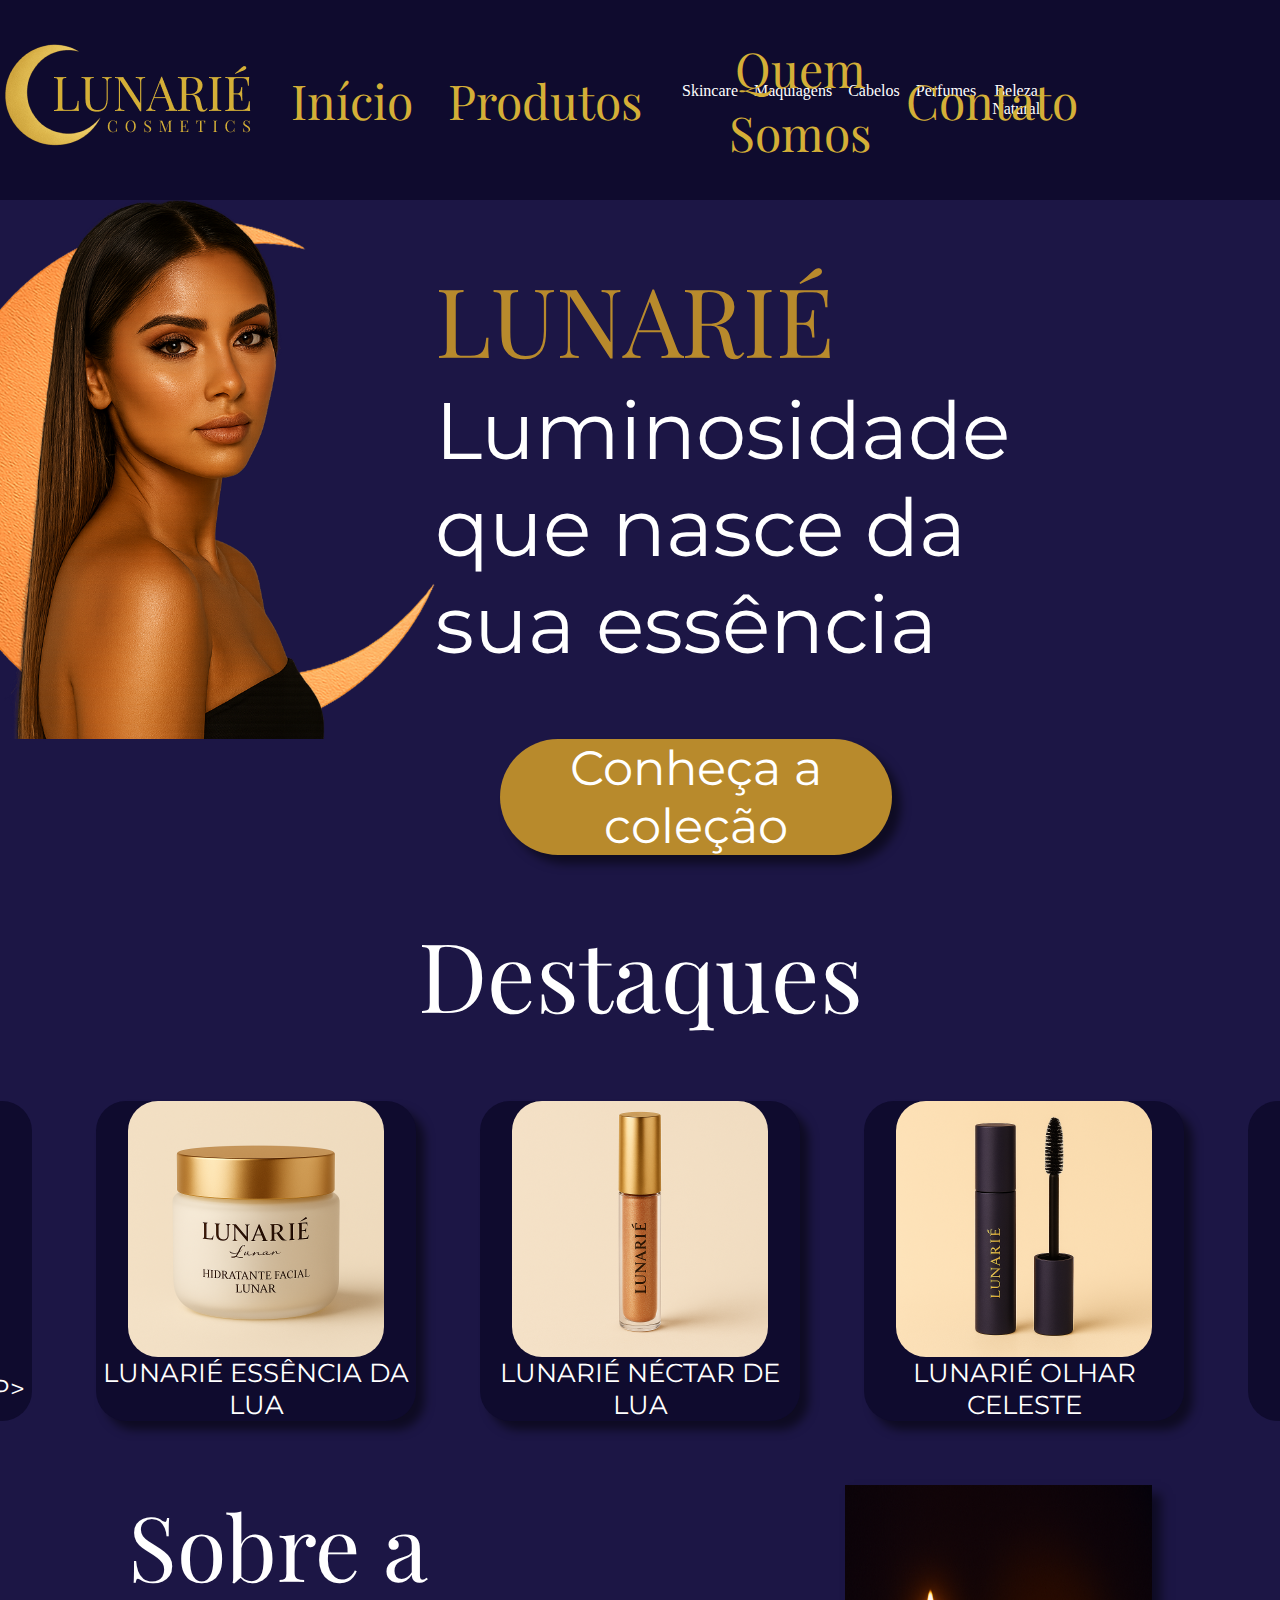
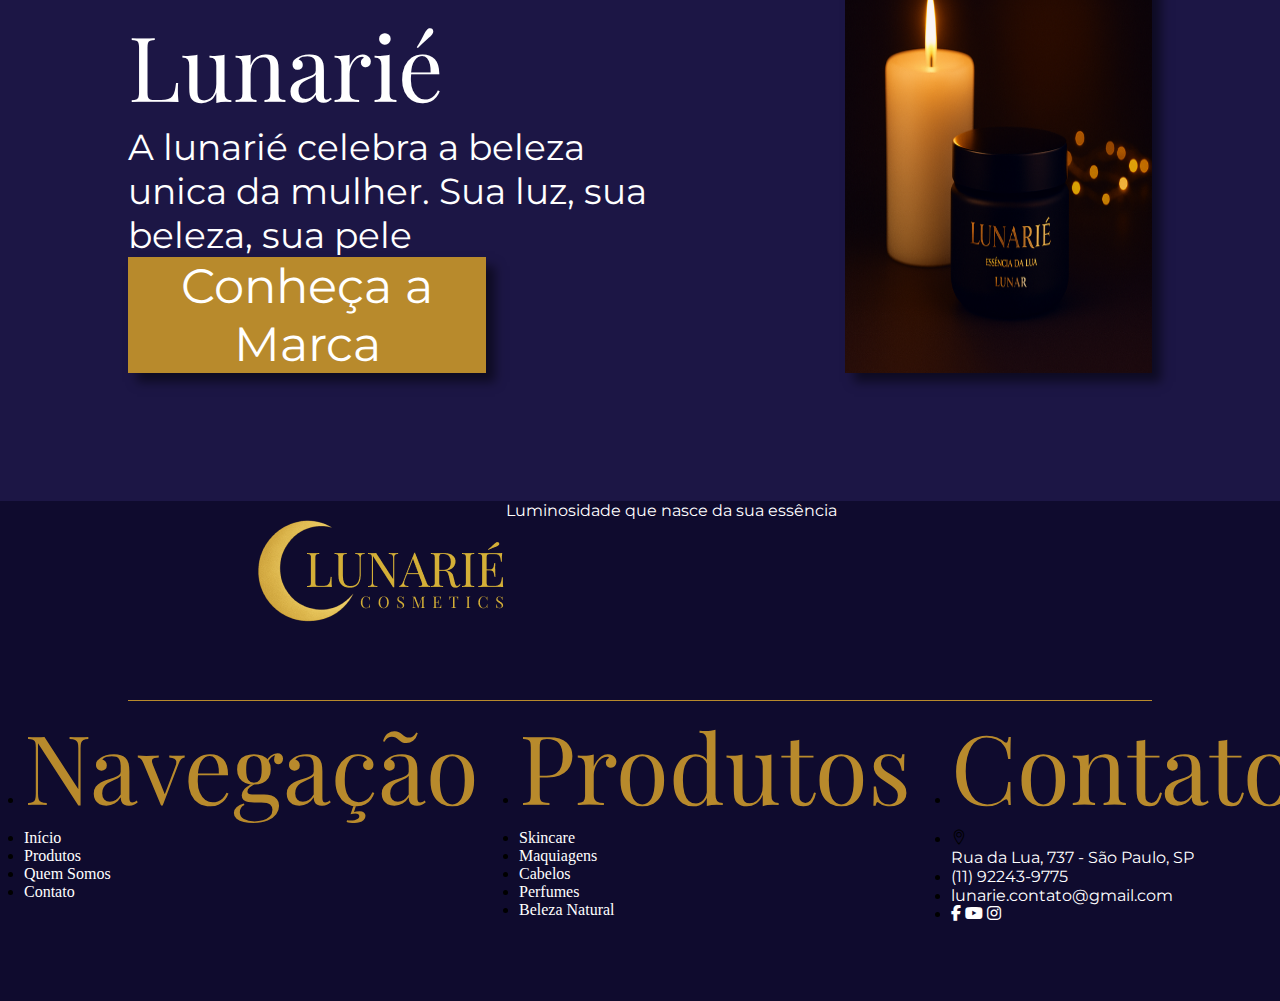
<file: index.html>
<!DOCTYPE html>
<html lang="en">

<head>
    <meta charset="UTF-8">
    <meta name="viewport" content="width=device-width, initial-scale=1.0">
    <title>Lunarie | Home</title>
    <link rel="stylesheet" href="style.css">
    <link rel="preconnect" href="https://fonts.googleapis.com">
    <link rel="preconnect" href="https://fonts.gstatic.com" crossorigin>
    <link
        href="https://fonts.googleapis.com/css2?family=Montserrat:ital,wght@0,100..900;1,100..900&family=Playfair+Display:ital,wght@0,400..900;1,400..900&display=swap"
        rel="stylesheet">
    <link rel="stylesheet" href="Themify/themify-icons.css">
    <link rel="stylesheet" href="https://cdn.linearicons.com/free/1.0.0/icon-font.min.css">
    <link rel="stylesheet" href="https://cdnjs.cloudflare.com/ajax/libs/font-awesome/6.5.0/css/all.min.css">
</head>

<body>
    <section class="BodyHome">
        <section class="Home">
            <section class="hero">
                <header>
                    <div class="logo"><img src="Imagens/Icones/Logo2 (1) 1.png" alt=""></div>
                    <div class="categorias">
                        <div class="categoria"><a href="index.html">
                                <p>Início</p>
                            </a></div>
                        <div class="categoria Dropdown">
                            <a href="produtos.html">
                                <p>Produtos</p>
                            </a>
                            <aside>
                                <ul>
                                    <li><a href="produtos.html">Skincare</a></li>
                                    <li><a href="produtos.html">Maquiagens</a></li>
                                    <li><a href="produtos.html">Cabelos</a></li>
                                    <li><a href="produtos.html">Perfumes</a></li>
                                    <li><a href="produtos.html">Beleza Natural</a></li>
                                </ul>
                            </aside>
                        </div>
                        <div class="categoria"><a href="about.html">
                                <p>Quem Somos</p>
                            </a></div>
                        <div class="categoria"><a href="contact.html">
                                <p>Contato</p>
                            </a></div>
                        <div class="categoria">
                            <ul class="Simbolos">
                                <li><a href="produtos.html"><i class="lnr lnr-magnifier"></i></a></li>
                                <li><a href="carrinho.html"><i class="lnr lnr-cart"></i></a></li>
                                <li><a href="cadastro.html"><i class="lnr lnr-user"></i></a></li>
                            </ul>
                        </div>
                    </div>
                </header>
                <main>
                    <img src="Imagens/Mulheres/Group_1_cropped 1.png" alt="">
                    <div>
                        <h1>LUNARIÉ</h1>
                        <p>Luminosidade que nasce da sua essência</p>
                        <div class="botao boxShadow">
                            <a href="produtos.html">
                                <p>Conheça a coleção</p>
                            </a>
                        </div>
                    </div>
                </main>
            </section>
            <section class="destaques"></section>
            <section class="sobre"></section>
            <section class="footer"></section>
        </section>
        <section class="Destaques">
            <h1 class="branco Topico">Destaques</h1>
            <div class="Produtos">
                <div class="Produto"><img src="Imagens/Produtos/Produto0.png" alt="">
                    <p class="Desc">
                        <<<<<<<<<<<<<<<<< /p>
                </div>
                <a href="produto.html" class="Produto boxShadow">
                    <img src="Imagens/Produtos/Produto1.png" alt="">
                    <p class="Desc">Lunarié Essência da Lua</p>
                </a>
                <a href="produto.html" class="Produto boxShadow">
                    <img src="Imagens/Produtos/Produto2.png" alt="">
                    <p class="Desc">Lunarié Néctar de Lua</p>
                </a>
                <a href="produto.html" class="Produto boxShadow">
                    <img src="Imagens/Produtos/Produto3.png" alt="">
                    <p class="Desc">Lunarié Olhar Celeste</p>
                </a>
                <div class="Produto"><img src="Imagens/Produtos/Produto0.png" alt="">
                    <p class="Desc">>>>>>>>>>>>>>>>>></p>
                </div>
            </div>
        </section>
        <section class="Sobre">
            <div class="txt">
                <h1 class="branco Topico">Sobre a Lunarié</h1>
                <p>A lunarié celebra a beleza unica da mulher. Sua luz, sua beleza, sua pele</p>
                <div class="botaoQ boxShadow">
                    <a href="about.html">
                        <p>Conheça a Marca</p>
                    </a>
                </div>
            </div>
            <div class="img"><img class="boxShadow" src="Principal/Sobre.png" alt=""></div>
        </section>
        <section class="Footer">
            <header>
                <div class="logo"><img src="Imagens/Icones/Logo2 (1) 1.png" alt=""></div>
                <div>
                    <p>Luminosidade que nasce da sua essência</p>
                </div>
            </header>
            <footer>
                <div class="lista">
                    <ul>
                        <li>
                            <h1>Navegação</h1>
                        </li>
                        <li class="Branco"><a href="index.html">Início</a></li>
                        <li class="Branco Dropdown"><a href="produtos.html">Produtos</a></li>
                        <li class="Branco"><a href="about.html">Quem Somos</a></li>
                        <li class="Branco"><a href="contact.html">Contato</a></li>
                    </ul>
                </div>
                <div class="lista">
                    <ul>
                        <li>
                            <h1>Produtos</h1>
                        </li>
                        <li class="Branco"><a href="produtos.html">Skincare</a></li>
                        <li class="Branco"><a href="produtos.html">Maquiagens</a></li>
                        <li class="Branco"><a href="produtos.html">Cabelos</a></li>
                        <li class="Branco"><a href="produtos.html">Perfumes</a></li>
                        <li class="Branco"><a href="produtos.html">Beleza Natural</a></li>
                    </ul>
                </div>
                <div class="lista">
                    <ul>
                        <li>
                            <h1>Contato</h1>
                        </li>
                        <li class="Branco"><i class="ti-location-pin"></i>
                            <p>Rua da Lua, 737 - São Paulo, SP</p>
                        </li>
                        <li class="Branco"><i class="lnr lnr-phone-handset"></i>
                            <p>(11) 92243-9775</p>
                        </li>
                        <li class="Branco"><i class="lnr lnr-envelope"></i>
                            <p>lunarie.contato@gmail.com</p>
                        </li>
                        <li>
                            <div class="simbolos">
                                <a href="#"><i class="fa-brands fa-facebook-f"></i></a>
                                <a href="#"><i class="fa-brands fa-youtube"></i></a>
                                <a href="#"><i class="fa-brands fa-instagram"></i></a>
                            </div>
                        </li>
                    </ul>
                </div>
            </footer>
        </section>
    </section>
</body>

</html>
</file>
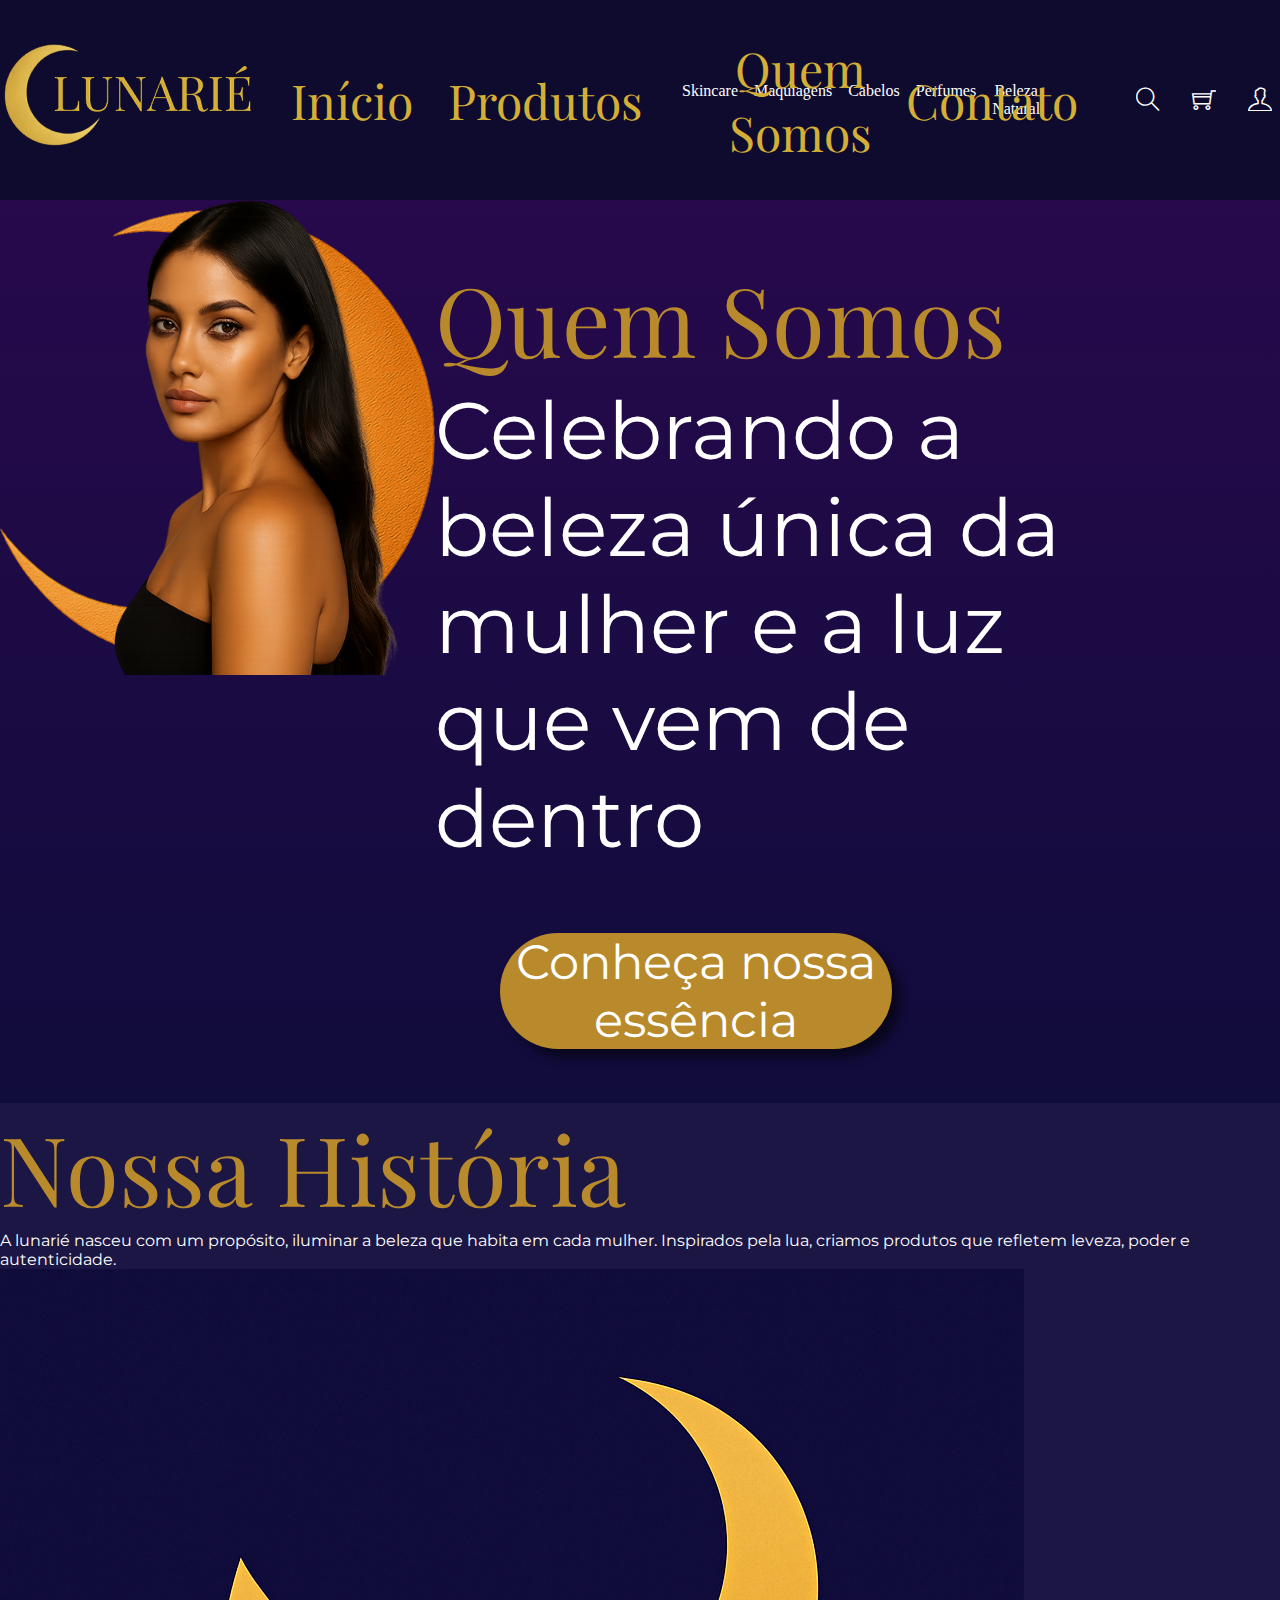
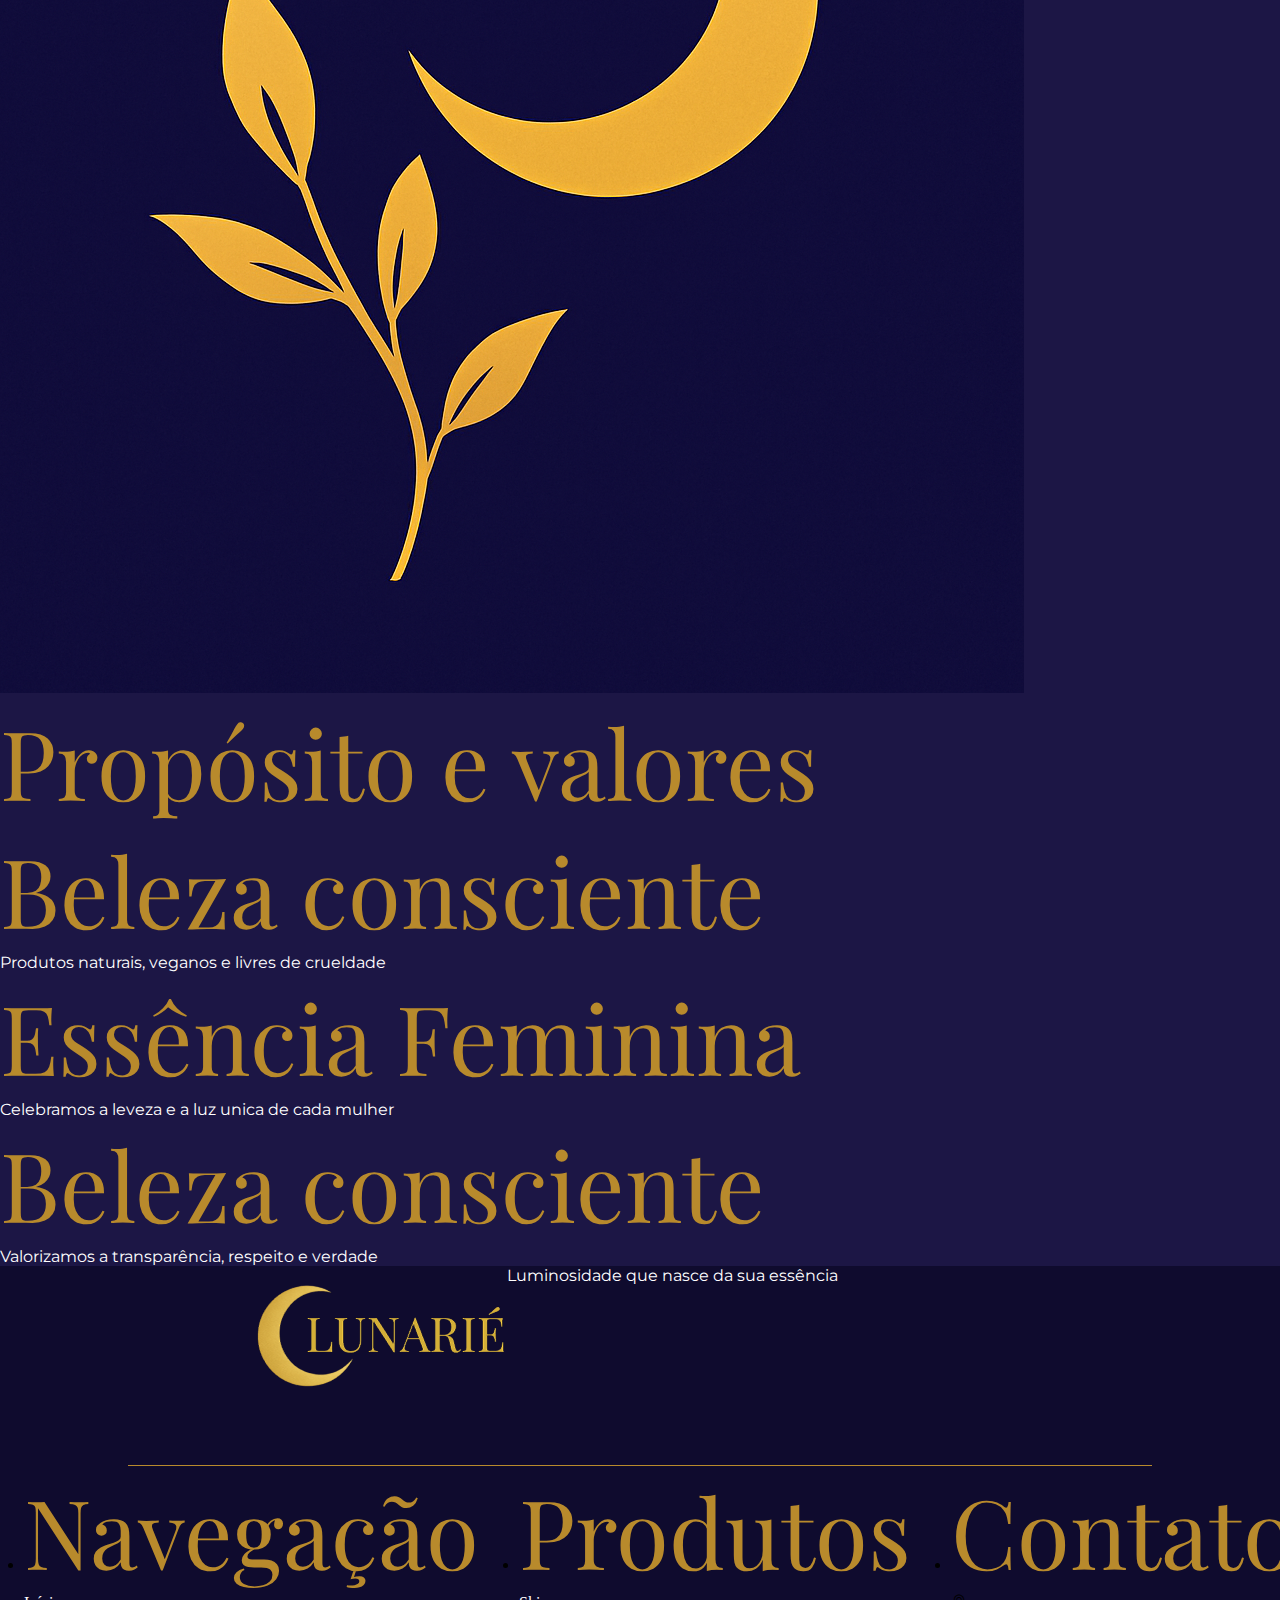
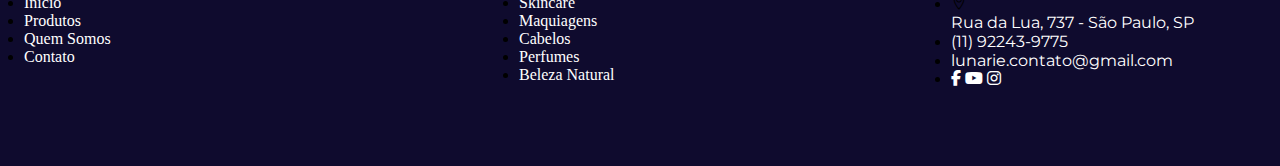
<file: about.html>
<!DOCTYPE html>
<html lang="en">

<head>
    <meta charset="UTF-8">
    <meta name="viewport" content="width=device-width, initial-scale=1.0">
    <title>Lunarie | Conheça-Nos</title>
    <link rel="stylesheet" href="style.css">
    <link rel="preconnect" href="https://fonts.googleapis.com">
    <link rel="preconnect" href="https://fonts.gstatic.com" crossorigin>
    <link
        href="https://fonts.googleapis.com/css2?family=Montserrat:ital,wght@0,100..900;1,100..900&family=Playfair+Display:ital,wght@0,400..900;1,400..900&display=swap"
        rel="stylesheet">
    <link rel="stylesheet" href="Themify/themify-icons.css">
    <link rel="stylesheet" href="https://cdn.linearicons.com/free/1.0.0/icon-font.min.css">
    <link rel="stylesheet" href="https://cdnjs.cloudflare.com/ajax/libs/font-awesome/6.5.0/css/all.min.css">
</head>

<body>
    <section class="BodyAbout">
        <section class="About">
            <section class="hero">
                <header>
                    <div class="logo"><img src="Logo2 (1) 1.png" alt=""></div>
                    <div class="categorias">
                        <div class="categoria"><a href="index.html">
                                <p>Início</p>
                            </a></div>
                            <div class="categoria Dropdown">
                                <a href="produtos.html">
                                    <p>Produtos</p>
                                </a>
                                <aside>
                                    <ul>
                                        <li><a href="produtos.html">Skincare</a></li>
                                        <li><a href="produtos.html">Maquiagens</a></li>
                                        <li><a href="produtos.html">Cabelos</a></li>
                                        <li><a href="produtos.html">Perfumes</a></li>
                                        <li><a href="produtos.html">Beleza Natural</a></li>
                                    </ul>
                                </aside>
                            </div>
                        <div class="categoria"><a href="about.html">
                                <p>Quem Somos</p>
                            </a></div>
                        <div class="categoria"><a href="contact.html">
                                <p>Contato</p>
                            </a></div>
                        <div class="categoria">
                            <ul class="Simbolos">
                                <li><a href="produtos.html"><i class="ti-search"></i></a></li>
                                <li><a href="carrinho.html"><i class="ti-shopping-cart"></i></a></li>
                                <li><a href="cadastro.html"><i class="ti-user"></i></a></li>
                            </ul>
                        </div>
                    </div>
                </header>
                <main>
                    <img src="About/Mulher_cortada 1.png" alt="">
                    <div>
                        <h1>Quem Somos</h1>
                        <p>Celebrando a beleza única da mulher e a luz que vem de dentro</p>
                        <div class="botao boxShadow">
                            <a href="produtos.html">
                                <p>Conheça nossa essência</p>
                            </a>
                        </div>
                    </div>

                </main>
            </section>
            <section class="destaques"></section>
            <section class="sobre"></section>
            <section class="footer"></section>
        </section>
        <section class="Historia">
            <div class="txt">
                <h1 class="Topico">Nossa História</h1>
                <p>A lunarié nasceu com um propósito, iluminar a beleza que habita em cada mulher. Inspirados pela lua, criamos produtos que refletem leveza, poder e autenticidade.</p>
            </div>
            <div class="img"><img src="About/Folha.png" alt=""></div>
        </section>
        <section class="PeV">
            <h1>Propósito e valores</h1>
            <div>
                <div class="Proposito">
                    <i class="lnr lnr-leaf"></i>
                    <div class="txt">
                        <h1>Beleza consciente</h1>
                        <p>Produtos naturais, veganos e livres de crueldade</p>
                    </div>
                </div>
                <div class="Proposito">
                    <i class="lnr lnr-moon"></i>
                    <div class="txt">
                        <h1>Essência Feminina</h1>
                        <p>Celebramos a leveza e a luz unica de cada mulher</p>
                    </div>
                </div>
                <div class="Proposito">
                    <i class="lnr lnr-heart"></i>
                    <div class="txt">
                        <h1>Beleza consciente</h1>
                        <p>Valorizamos a transparência, respeito e verdade</p>
                    </div>
                </div>
            </div>
        </section>
        <section class="Footer">
            <header>
                <div class="logo"><img src="Logo2 (1) 1.png" alt=""></div>
                <div>
                    <p>Luminosidade que nasce da sua essência</p>
                </div>
            </header>
            <footer>
                <div class="lista">
                    <ul>
                        <li>
                            <h1>Navegação</h1>
                        </li>
                        <li class="Branco"><a href="index.html">Início</a></li>
                        <li class="Branco Dropdown"><a href="produtos.html">Produtos</a></li>
                        <li class="Branco"><a href="about.html">Quem Somos</a></li>
                        <li class="Branco"><a href="contact.html">Contato</a></li>
                    </ul>
                </div>
                <div class="lista">
                    <ul>
                        <li>
                            <h1>Produtos</h1>
                        </li>
                        <li class="Branco"><a href="produtos.html">Skincare</a></li>
                        <li class="Branco"><a href="produtos.html">Maquiagens</a></li>
                        <li class="Branco"><a href="produtos.html">Cabelos</a></li>
                        <li class="Branco"><a href="produtos.html">Perfumes</a></li>
                        <li class="Branco"><a href="produtos.html">Beleza Natural</a></li>
                    </ul>
                </div>
                <div class="lista">
                    <ul>
                        <li>
                            <h1>Contato</h1>
                        </li>
                        <li class="Branco"><i class="ti-location-pin"></i>
                            <p>Rua da Lua, 737 - São Paulo, SP</p>
                        </li>
                        <li class="Branco"><i class="lnr lnr-phone-handset"></i>
                            <p>(11) 92243-9775</p>
                        </li>
                        <li class="Branco"><i class="lnr lnr-envelope"></i>
                            <p>lunarie.contato@gmail.com</p>
                        </li>
                        <li>
                            <div class="simbolos">
                                <a href="#"><i class="fa-brands fa-facebook-f"></i></a>
                                <a href="#"><i class="fa-brands fa-youtube"></i></a>
                                <a href="#"><i class="fa-brands fa-instagram"></i></a>
                            </div>
                        </li>
                    </ul>
                </div>
            </footer>
        </section>
    </section>
</body>

</html>
</file>
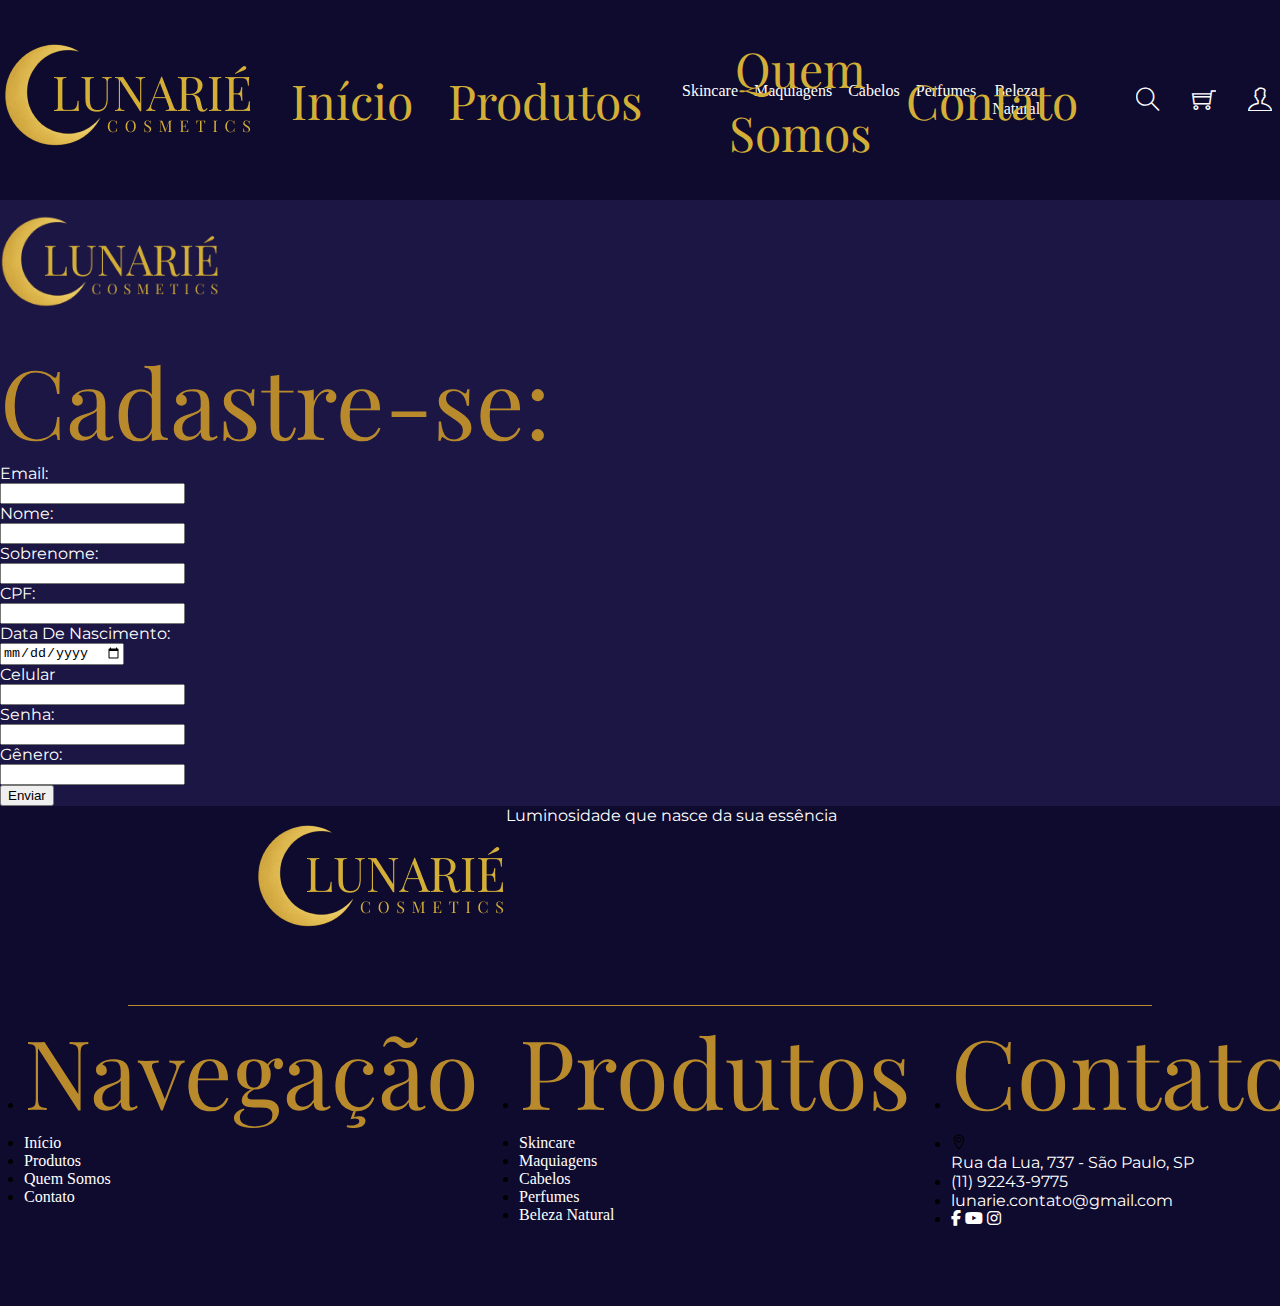
<file: cadastro.html>
<!DOCTYPE html>
<html lang="en">

<head>
    <meta charset="UTF-8">
    <meta name="viewport" content="width=device-width, initial-scale=1.0">
    <title>Lunarie | Página de Busca</title>
    <link rel="stylesheet" href="style.css">
    <link rel="preconnect" href="https://fonts.googleapis.com">
    <link rel="preconnect" href="https://fonts.gstatic.com" crossorigin>
    <link
        href="https://fonts.googleapis.com/css2?family=Montserrat:ital,wght@0,100..900;1,100..900&family=Playfair+Display:ital,wght@0,400..900;1,400..900&display=swap"
        rel="stylesheet">
    <link rel="stylesheet" href="Themify/themify-icons.css">
    <link rel="stylesheet" href="https://cdn.linearicons.com/free/1.0.0/icon-font.min.css">
    <link rel="stylesheet" href="https://cdnjs.cloudflare.com/ajax/libs/font-awesome/6.5.0/css/all.min.css">
</head>

<body>
    <section class="BodyCadastro">
        <section class="Cadastro">
            <section class="hero">
                <header>
                    <div class="logo"><img src="Imagens/Icones/Logo2 (1) 1.png" alt=""></div>
                    <div class="categorias">
                        <div class="categoria"><a href="index.html">
                                <p>Início</p>
                            </a></div>
                        <div class="categoria Dropdown">
                            <a href="produtos.html">
                                <p>Produtos</p>
                            </a>
                            <aside>
                                <ul>
                                    <li><a href="produtos.html">Skincare</a></li>
                                    <li><a href="produtos.html">Maquiagens</a></li>
                                    <li><a href="produtos.html">Cabelos</a></li>
                                    <li><a href="produtos.html">Perfumes</a></li>
                                    <li><a href="produtos.html">Beleza Natural</a></li>
                                </ul>
                            </aside>
                        </div>
                        <div class="categoria"><a href="about.html">
                                <p>Quem Somos</p>
                            </a></div>
                        <div class="categoria"><a href="contact.html">
                                <p>Contato</p>
                            </a></div>
                        <div class="categoria">
                            <ul class="Simbolos">
                                <li><a href="produtos.html"><i class="ti-search"></i></a></li>
                                <li><a href="carrinho.html"><i class="ti-shopping-cart"></i></a></li>
                                <li><a href="cadastro.html"><i class="ti-user"></i></a></li>
                            </ul>
                        </div>
                    </div>
                </header>
                <main>
                    <section class="container">
                        <div class="col-2">
                            <img src="Imagens/Icones/Logo2 (1) 1.png" alt="">
                            <h1>Cadastre-se:</h1>
                        </div>
                        <div class="col">
                            <div class="pergunta">
                                <p>Email:</p>
                                <input type="email">
                            </div>
                            <div class="pergunta">
                                <p>Nome:</p>
                                <input type="text">
                            </div>
                            <div class="pergunta">
                                <p>Sobrenome:</p>
                                <input type="text">
                            </div>
                            <div class="pergunta">
                                <p>CPF:</p>
                                <input type="text">
                            </div>
                        </div>
                        <div class="col">
                            <div class="pergunta">
                                <p>Data De Nascimento:</p>
                                <input type="date">
                            </div>
                            <div class="pergunta">
                                <p>Celular</p>
                                <input type="text">
                            </div>
                            <div class="pergunta">
                                <p>Senha:</p>
                                <input type="text">
                            </div>
                            <div class="pergunta">
                                <p>Gênero:</p>
                                <input type="text">
                            </div>
                        </div>
                        <div class="col-2">
                            <input type="submit" value="Enviar">
                        </div>
                        
                    </section>
                </main>
            </section>
            <section class="Footer">
                <header>
                    <div class="logo"><img src="Imagens/Icones/Logo2 (1) 1.png" alt=""></div>
                    <div>
                        <p>Luminosidade que nasce da sua essência</p>
                    </div>
                </header>
                <footer>
                    <div class="lista">
                        <ul>
                            <li>
                                <h1>Navegação</h1>
                            </li>
                            <li class="Branco"><a href="index.html">Início</a></li>
                            <li class="Branco Dropdown"><a href="produtos.html">Produtos</a></li>
                            <li class="Branco"><a href="about.html">Quem Somos</a></li>
                            <li class="Branco"><a href="contact.html">Contato</a></li>
                        </ul>
                    </div>
                    <div class="lista">
                        <ul>
                            <li>
                                <h1>Produtos</h1>
                            </li>
                            <li class="Branco"><a href="produtos.html">Skincare</a></li>
                            <li class="Branco"><a href="produtos.html">Maquiagens</a></li>
                            <li class="Branco"><a href="produtos.html">Cabelos</a></li>
                            <li class="Branco"><a href="produtos.html">Perfumes</a></li>
                            <li class="Branco"><a href="produtos.html">Beleza Natural</a></li>
                        </ul>
                    </div>
                    <div class="lista">
                        <ul>
                            <li>
                                <h1>Contato</h1>
                            </li>
                            <li class="Branco"><i class="ti-location-pin"></i>
                                <p>Rua da Lua, 737 - São Paulo, SP</p>
                            </li>
                            <li class="Branco"><i class="lnr lnr-phone-handset"></i>
                                <p>(11) 92243-9775</p>
                            </li>
                            <li class="Branco"><i class="lnr lnr-envelope"></i>
                                <p>lunarie.contato@gmail.com</p>
                            </li>
                            <li>
                                <div class="simbolos">
                                    <a href="#"><i class="fa-brands fa-facebook-f"></i></a>
                                    <a href="#"><i class="fa-brands fa-youtube"></i></a>
                                    <a href="#"><i class="fa-brands fa-instagram"></i></a>
                                </div>
                            </li>
                        </ul>
                    </div>
                </footer>
            </section>
        </section>
    </section>
</body>

</html>
</file>
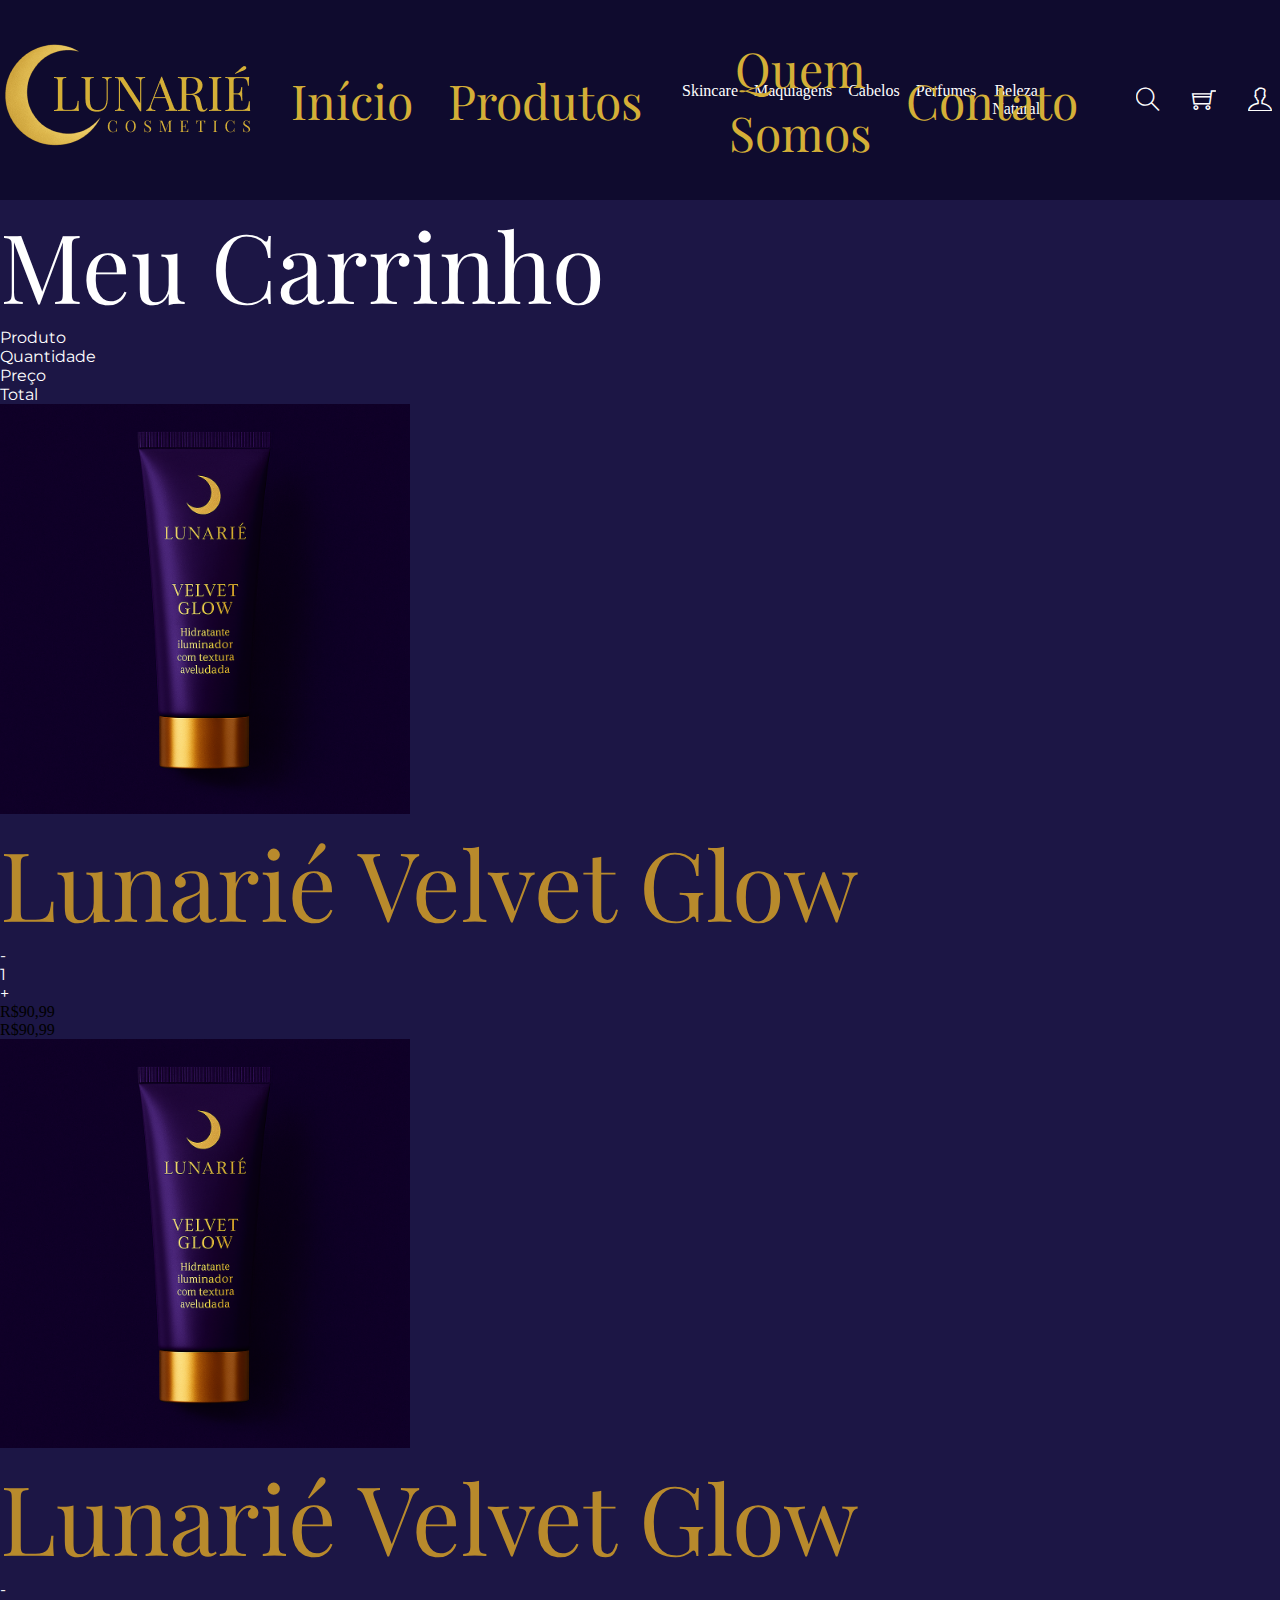
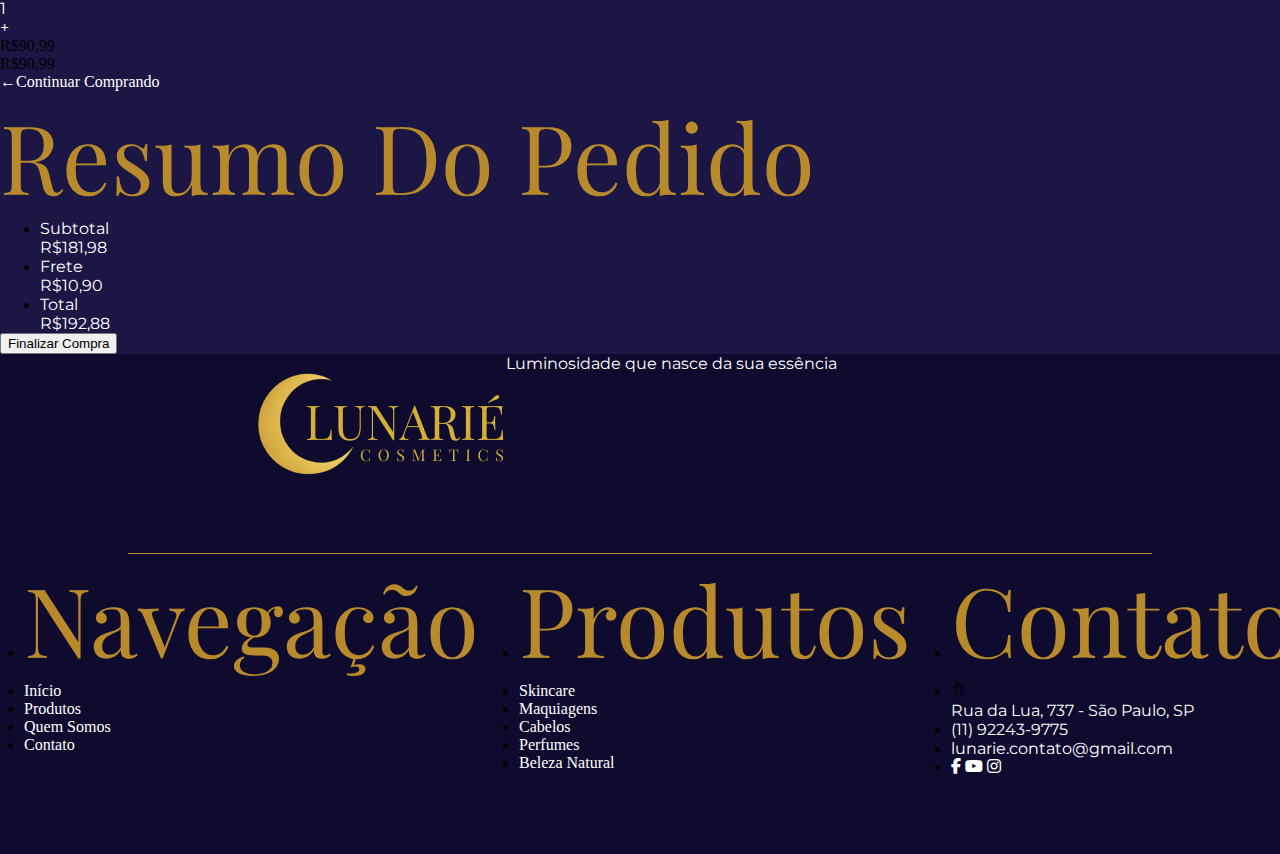
<file: carrinho.html>
<!DOCTYPE html>
<html lang="en">

<head>
    <meta charset="UTF-8">
    <meta name="viewport" content="width=device-width, initial-scale=1.0">
    <title>Lunarie | Página de Busca</title>
    <link rel="stylesheet" href="style.css">
    <link rel="preconnect" href="https://fonts.googleapis.com">
    <link rel="preconnect" href="https://fonts.gstatic.com" crossorigin>
    <link
        href="https://fonts.googleapis.com/css2?family=Montserrat:ital,wght@0,100..900;1,100..900&family=Playfair+Display:ital,wght@0,400..900;1,400..900&display=swap"
        rel="stylesheet">
    <link rel="stylesheet" href="Themify/themify-icons.css">
    <link rel="stylesheet" href="https://cdn.linearicons.com/free/1.0.0/icon-font.min.css">
    <link rel="stylesheet" href="https://cdnjs.cloudflare.com/ajax/libs/font-awesome/6.5.0/css/all.min.css">
</head>

<body>
    <section class="BodyCarrinho">
        <section class="Carrinho">
            <section class="hero">
                <header>
                    <div class="logo"><img src="Imagens/Icones/Logo2 (1) 1.png" alt=""></div>
                    <div class="categorias">
                        <div class="categoria"><a href="index.html">
                                <p>Início</p>
                            </a></div>
                        <div class="categoria Dropdown">
                            <a href="produtos.html">
                                <p>Produtos</p>
                            </a>
                            <aside>
                                <ul>
                                    <li><a href="produtos.html">Skincare</a></li>
                                    <li><a href="produtos.html">Maquiagens</a></li>
                                    <li><a href="produtos.html">Cabelos</a></li>
                                    <li><a href="produtos.html">Perfumes</a></li>
                                    <li><a href="produtos.html">Beleza Natural</a></li>
                                </ul>
                            </aside>
                        </div>
                        <div class="categoria"><a href="about.html">
                                <p>Quem Somos</p>
                            </a></div>
                        <div class="categoria"><a href="contact.html">
                                <p>Contato</p>
                            </a></div>
                        <div class="categoria">
                            <ul class="Simbolos">
                                <li><a href="produtos.html"><i class="ti-search"></i></a></li>
                                <li><a href="carrinho.html"><i class="ti-shopping-cart"></i></a></li>
                                <li><a href="cadastro.html"><i class="ti-user"></i></a></li>
                            </ul>
                        </div>
                    </div>
                </header>
                <main>
                    <section class="container">
                        <h1 class="branco">Meu Carrinho</h1>
                        <div class="conteudo">
                            <div class="Venda">
                                <div class="categorias">
                                    <div class="categoria">
                                        <p>Produto</p>
                                    </div>
                                    <div class="categoria">
                                        <p>Quantidade</p>
                                    </div>
                                    <div class="categoria">
                                        <p>Preço</p>
                                    </div>
                                    <div class="categoria">
                                        <p>Total</p>
                                    </div>
                                </div>
                                <div class="produto">
                                    <div>
                                        <img src="Imagens/Produtos/Velvet Glow.png" alt="">
                                        <h1>Lunarié Velvet Glow</h1>
                                    </div>
                                    <div class="Quantidade">
                                        <span>
                                            <p>-</p>
                                            <p>1</p>
                                            <p>+</p>
                                        </span>
                                    </div>
                                    <div class="preco">
                                        <span>R$90,99</span>
                                    </div>
                                    <div class="total">
                                        <span>R$90,99</span>
                                    </div>
                                </div>
                                <div class="produto">
                                    <div>
                                        <img src="Imagens/Produtos/Velvet Glow.png" alt="">
                                        <h1>Lunarié Velvet Glow</h1>
                                    </div>
                                    <div class="Quantidade">
                                        <span>
                                            <p>-</p>
                                            <p>1</p>
                                            <p>+</p>
                                        </span>
                                    </div>
                                    <div class="preco">
                                        <span>R$90,99</span>
                                    </div>
                                    <div class="total">
                                        <span>R$90,99</span>
                                    </div>
                                </div>

                            </div>
                            <div class="Desc"><span><a href="produtos.html">←Continuar Comprando</a></span>
                            <div class="resumo">
                                <h1>Resumo Do Pedido</h1>
                                <ul>
                                    <li><p>Subtotal </p><p>R$181,98</p></li>
                                    <li><p>Frete </p><p>R$10,90</p></li>
                                    <li><p>Total </p><p>R$192,88</p></li>
                                </ul>
                                <input type="button" value="Finalizar Compra">
                            </div></div>
                        </div>
                    </section>
                </main>
            </section>
            <section class="Footer">
                <header>
                    <div class="logo"><img src="Imagens/Icones/Logo2 (1) 1.png" alt=""></div>
                    <div>
                        <p>Luminosidade que nasce da sua essência</p>
                    </div>
                </header>
                <footer>
                    <div class="lista">
                        <ul>
                            <li>
                                <h1>Navegação</h1>
                            </li>
                            <li class="Branco"><a href="index.html">Início</a></li>
                            <li class="Branco Dropdown"><a href="produtos.html">Produtos</a></li>
                            <li class="Branco"><a href="about.html">Quem Somos</a></li>
                            <li class="Branco"><a href="contact.html">Contato</a></li>
                        </ul>
                    </div>
                    <div class="lista">
                        <ul>
                            <li>
                                <h1>Produtos</h1>
                            </li>
                            <li class="Branco"><a href="produtos.html">Skincare</a></li>
                            <li class="Branco"><a href="produtos.html">Maquiagens</a></li>
                            <li class="Branco"><a href="produtos.html">Cabelos</a></li>
                            <li class="Branco"><a href="produtos.html">Perfumes</a></li>
                            <li class="Branco"><a href="produtos.html">Beleza Natural</a></li>
                        </ul>
                    </div>
                    <div class="lista">
                        <ul>
                            <li>
                                <h1>Contato</h1>
                            </li>
                            <li class="Branco"><i class="ti-location-pin"></i>
                                <p>Rua da Lua, 737 - São Paulo, SP</p>
                            </li>
                            <li class="Branco"><i class="lnr lnr-phone-handset"></i>
                                <p>(11) 92243-9775</p>
                            </li>
                            <li class="Branco"><i class="lnr lnr-envelope"></i>
                                <p>lunarie.contato@gmail.com</p>
                            </li>
                            <li>
                                <div class="simbolos">
                                    <a href="#"><i class="fa-brands fa-facebook-f"></i></a>
                                    <a href="#"><i class="fa-brands fa-youtube"></i></a>
                                    <a href="#"><i class="fa-brands fa-instagram"></i></a>
                                </div>
                            </li>
                        </ul>
                    </div>
                </footer>
            </section>
        </section>
    </section>
</body>

</html>
</file>
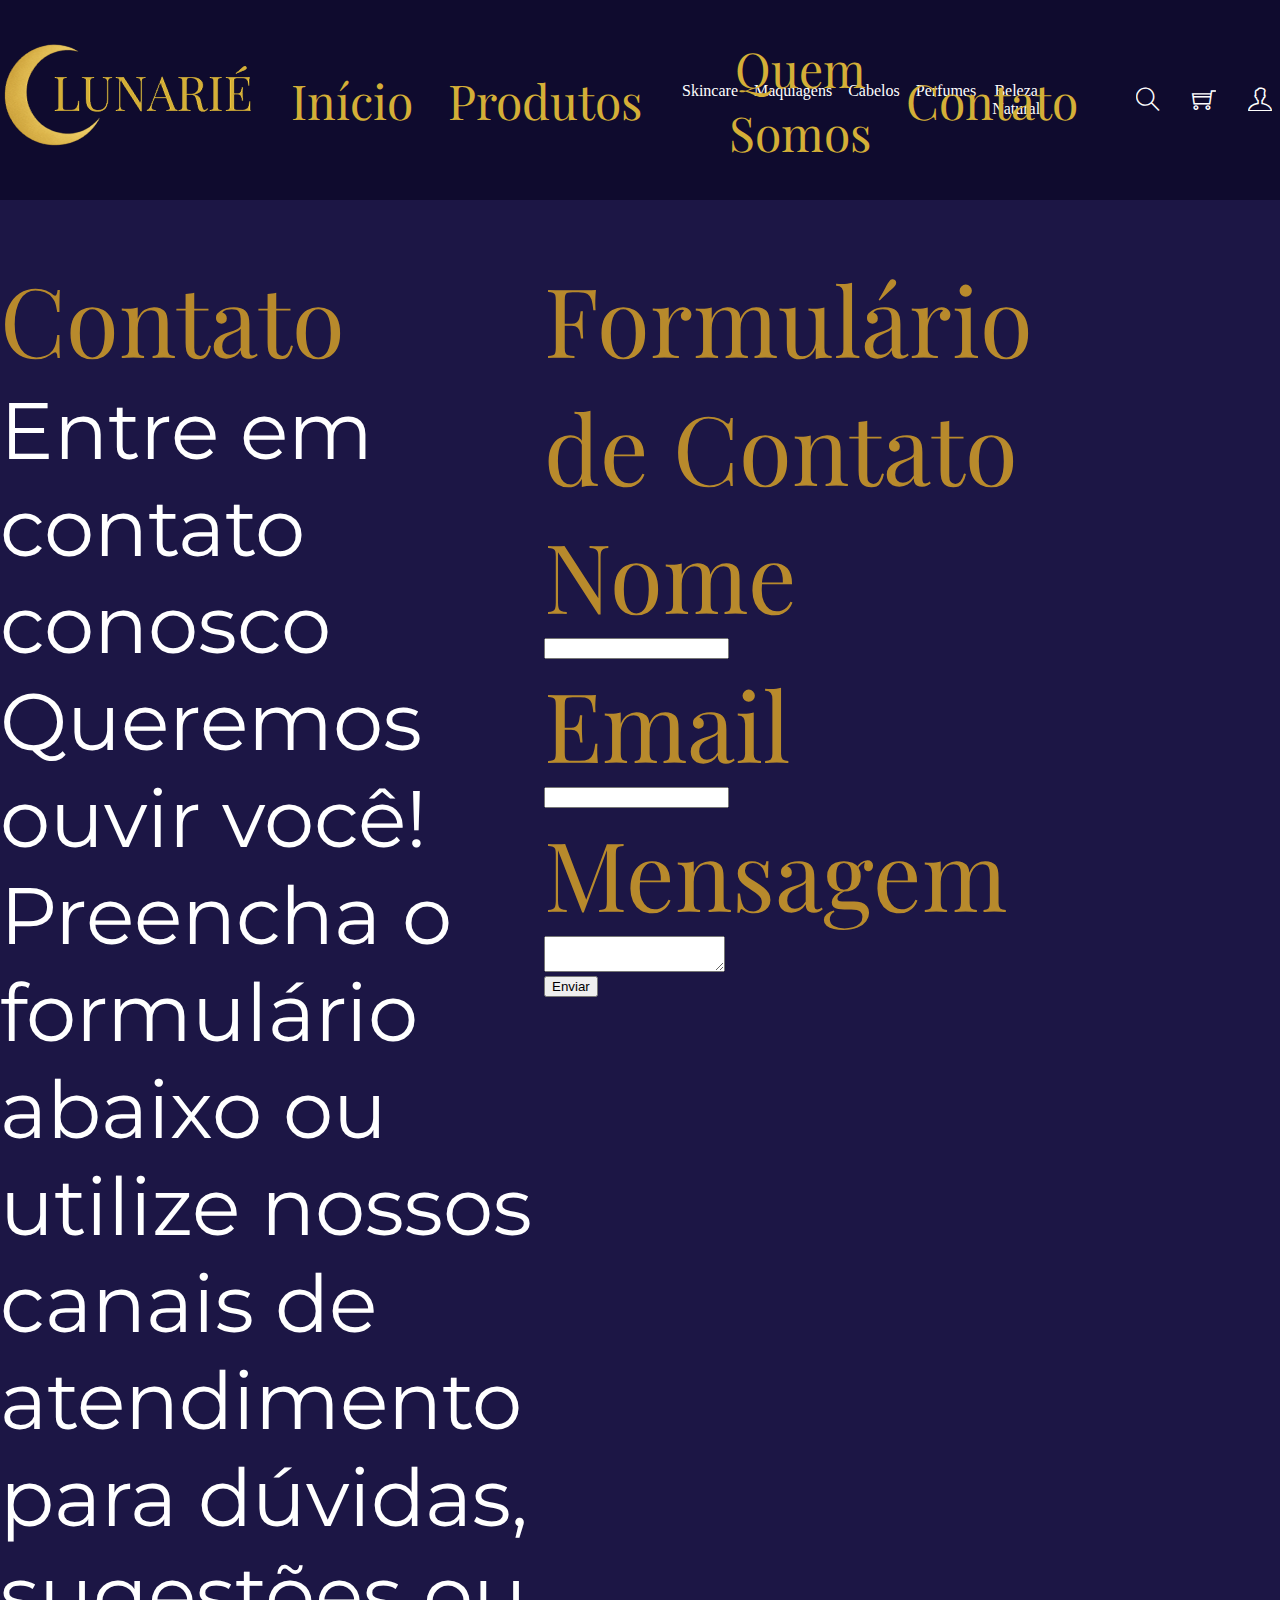
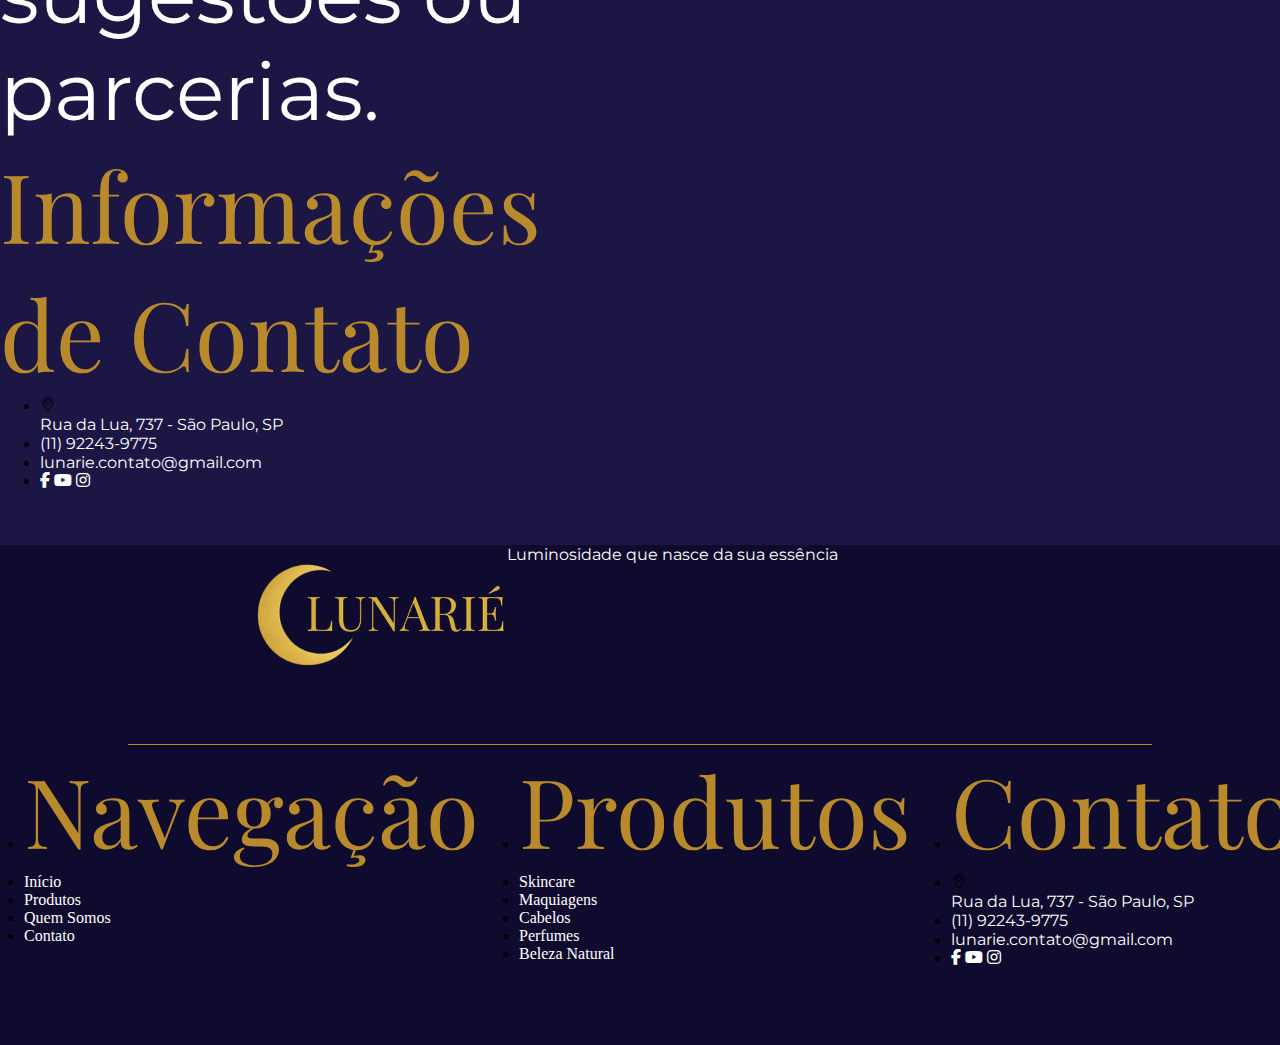
<file: contact.html>
<!DOCTYPE html>
<html lang="en">

<head>
    <meta charset="UTF-8">
    <meta name="viewport" content="width=device-width, initial-scale=1.0">
    <title>Lunarie | Página de Busca</title>
    <link rel="stylesheet" href="style.css">
    <link rel="preconnect" href="https://fonts.googleapis.com">
    <link rel="preconnect" href="https://fonts.gstatic.com" crossorigin>
    <link
        href="https://fonts.googleapis.com/css2?family=Montserrat:ital,wght@0,100..900;1,100..900&family=Playfair+Display:ital,wght@0,400..900;1,400..900&display=swap"
        rel="stylesheet">
    <link rel="stylesheet" href="Themify/themify-icons.css">
    <link rel="stylesheet" href="https://cdn.linearicons.com/free/1.0.0/icon-font.min.css">
    <link rel="stylesheet" href="https://cdnjs.cloudflare.com/ajax/libs/font-awesome/6.5.0/css/all.min.css">
</head>

<body>
    <section class="BodyContact">
        <section class="Contato">
            <section class="hero">
                <header>
                    <div class="logo"><img src="Logo2 (1) 1.png" alt=""></div>
                    <div class="categorias">
                        <div class="categoria"><a href="index.html">
                                <p>Início</p>
                            </a></div>
                        <div class="categoria Dropdown">
                            <a href="produtos.html">
                                <p>Produtos</p>
                            </a>
                            <aside>
                                <ul>
                                    <li><a href="produtos.html">Skincare</a></li>
                                    <li><a href="produtos.html">Maquiagens</a></li>
                                    <li><a href="produtos.html">Cabelos</a></li>
                                    <li><a href="produtos.html">Perfumes</a></li>
                                    <li><a href="produtos.html">Beleza Natural</a></li>
                                </ul>
                            </aside>
                        </div>
                        <div class="categoria"><a href="about.html">
                                <p>Quem Somos</p>
                            </a></div>
                        <div class="categoria"><a href="contact.html">
                                <p>Contato</p>
                            </a></div>
                        <div class="categoria">
                            <ul class="Simbolos">
                                <li><a href="produtos.html"><i class="ti-search"></i></a></li>
                                <li><a href="carrinho.html"><i class="ti-shopping-cart"></i></a></li>
                                <li><a href="cadastro.html"><i class="ti-user"></i></a></li>
                            </ul>
                        </div>
                    </div>
                </header>
                <main>
                    <div class="contact">
                        <h1>Contato</h1>
                        <p>Entre em contato conosco
                            Queremos ouvir você! Preencha o formulário abaixo ou utilize nossos canais de atendimento
                            para dúvidas, sugestões ou parcerias.</p>
                        <h2>Informações de Contato</h2>
                        <div class="lista">
                            <ul>
                                <li class="Branco"><i class="ti-location-pin"></i>
                                    <p>Rua da Lua, 737 - São Paulo, SP</p>
                                </li>
                                <li class="Branco"><i class="lnr lnr-phone-handset"></i>
                                    <p>(11) 92243-9775</p>
                                </li>
                                <li class="Branco"><i class="lnr lnr-envelope"></i>
                                    <p>lunarie.contato@gmail.com</p>
                                </li>
                                <li>
                                    <div class="simbolos">
                                        <a href="#"><i class="fa-brands fa-facebook-f"></i></a>
                                        <a href="#"><i class="fa-brands fa-youtube"></i></a>
                                        <a href="#"><i class="fa-brands fa-instagram"></i></a>
                                    </div>
                                </li>
                            </ul>
                        </div>
                    </div>
                    <div class="form">
                        <h1>Formulário de Contato</h1>
                        <div class="topico">
                            <h2>Nome</h2>
                            <input type="text">
                        </div>
                        <div class="topico">
                            <h2>Email</h2>
                            <input type="email">
                        </div>
                        <div class="topico">
                            <h2>Mensagem</h2>
                            <textarea></textarea>
                        </div>
                        <button type="button">Enviar</button>
                    </div>
                </main>
            </section>
            <section class="Footer">
                <header>
                    <div class="logo"><img src="Logo2 (1) 1.png" alt=""></div>
                    <div>
                        <p>Luminosidade que nasce da sua essência</p>
                    </div>
                </header>
                <footer>
                    <div class="lista">
                        <ul>
                            <li>
                                <h1>Navegação</h1>
                            </li>
                            <li class="Branco"><a href="index.html">Início</a></li>
                            <li class="Branco Dropdown"><a href="produtos.html">Produtos</a></li>
                            <li class="Branco"><a href="about.html">Quem Somos</a></li>
                            <li class="Branco"><a href="contact.html">Contato</a></li>
                        </ul>
                    </div>
                    <div class="lista">
                        <ul>
                            <li>
                                <h1>Produtos</h1>
                            </li>
                            <li class="Branco"><a href="produtos.html">Skincare</a></li>
                            <li class="Branco"><a href="produtos.html">Maquiagens</a></li>
                            <li class="Branco"><a href="produtos.html">Cabelos</a></li>
                            <li class="Branco"><a href="produtos.html">Perfumes</a></li>
                            <li class="Branco"><a href="produtos.html">Beleza Natural</a></li>
                        </ul>
                    </div>
                    <div class="lista">
                        <ul>
                            <li>
                                <h1>Contato</h1>
                            </li>
                            <li class="Branco"><i class="ti-location-pin"></i>
                                <p>Rua da Lua, 737 - São Paulo, SP</p>
                            </li>
                            <li class="Branco"><i class="lnr lnr-phone-handset"></i>
                                <p>(11) 92243-9775</p>
                            </li>
                            <li class="Branco"><i class="lnr lnr-envelope"></i>
                                <p>lunarie.contato@gmail.com</p>
                            </li>
                            <li>
                                <div class="simbolos">
                                    <a href="#"><i class="fa-brands fa-facebook-f"></i></a>
                                    <a href="#"><i class="fa-brands fa-youtube"></i></a>
                                    <a href="#"><i class="fa-brands fa-instagram"></i></a>
                                </div>
                            </li>
                        </ul>
                    </div>
                </footer>
            </section>
        </section>
    </section>

</body>

</html>
</file>
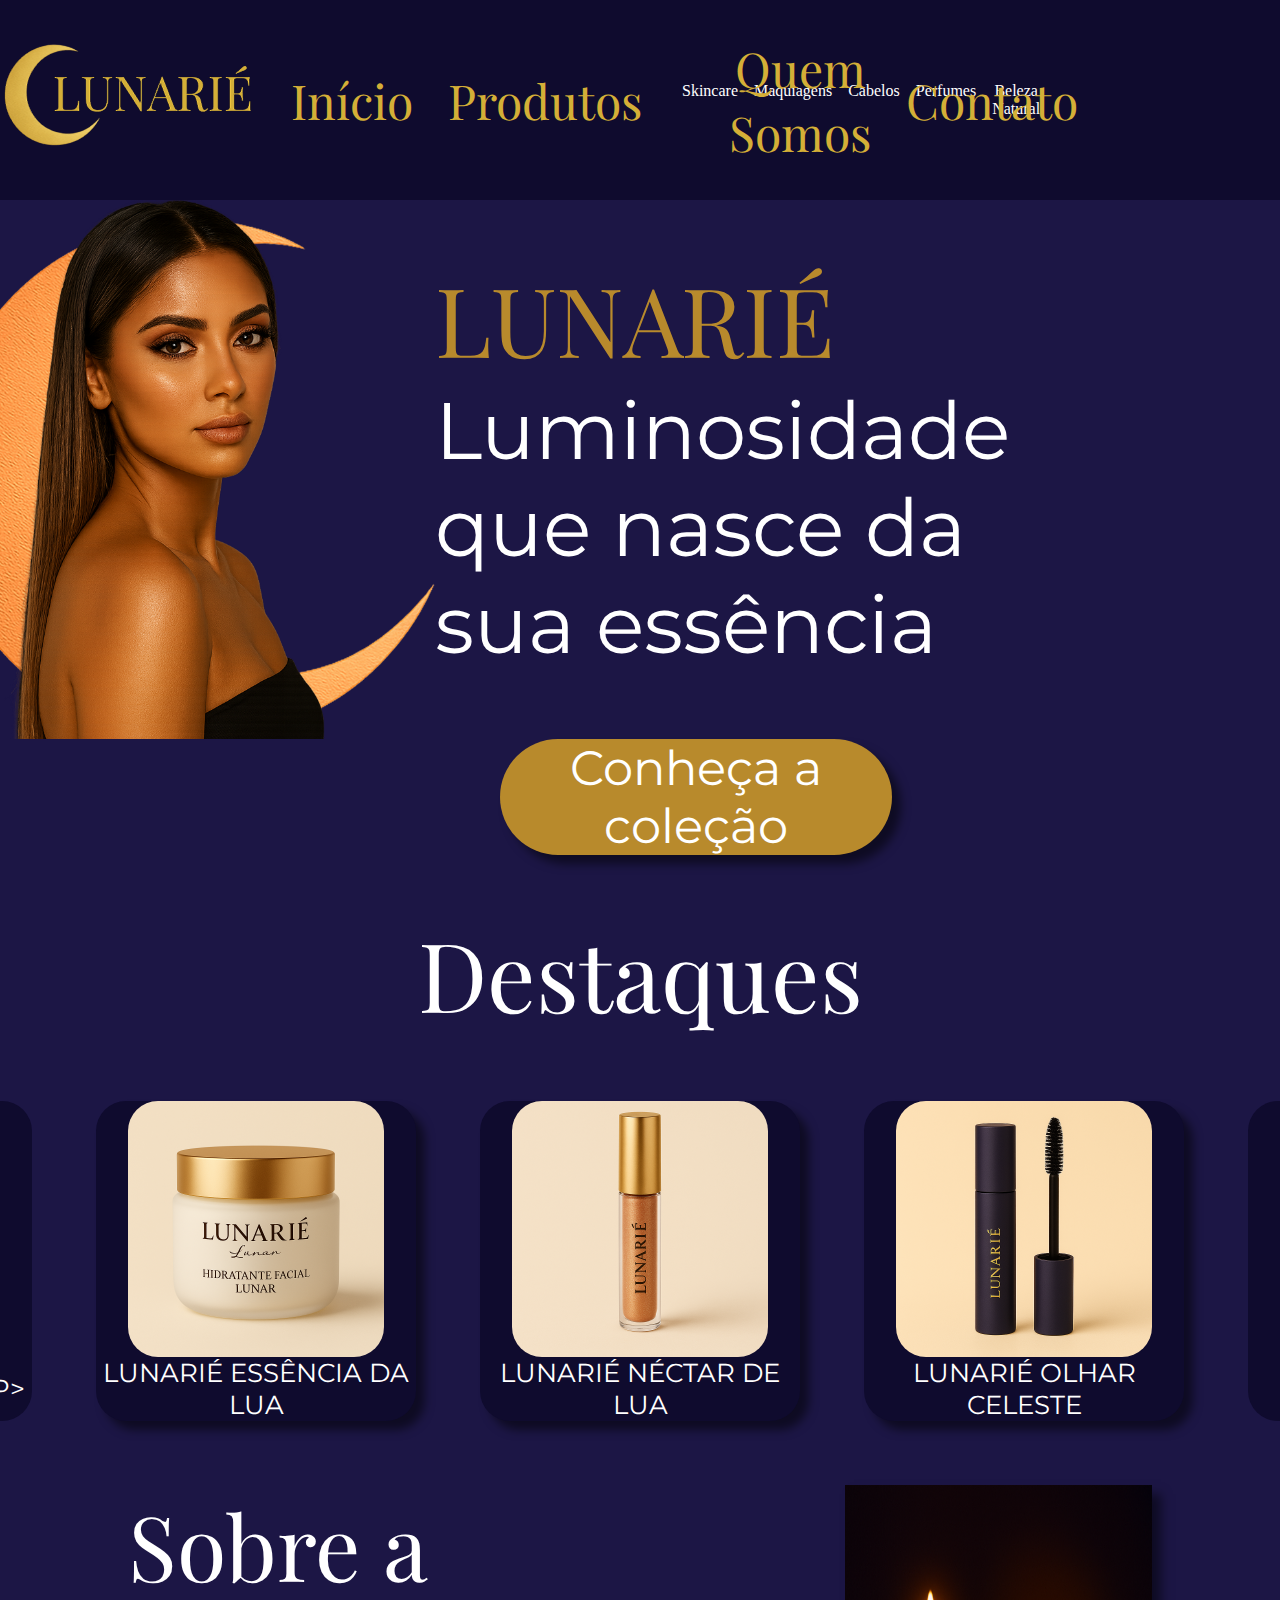
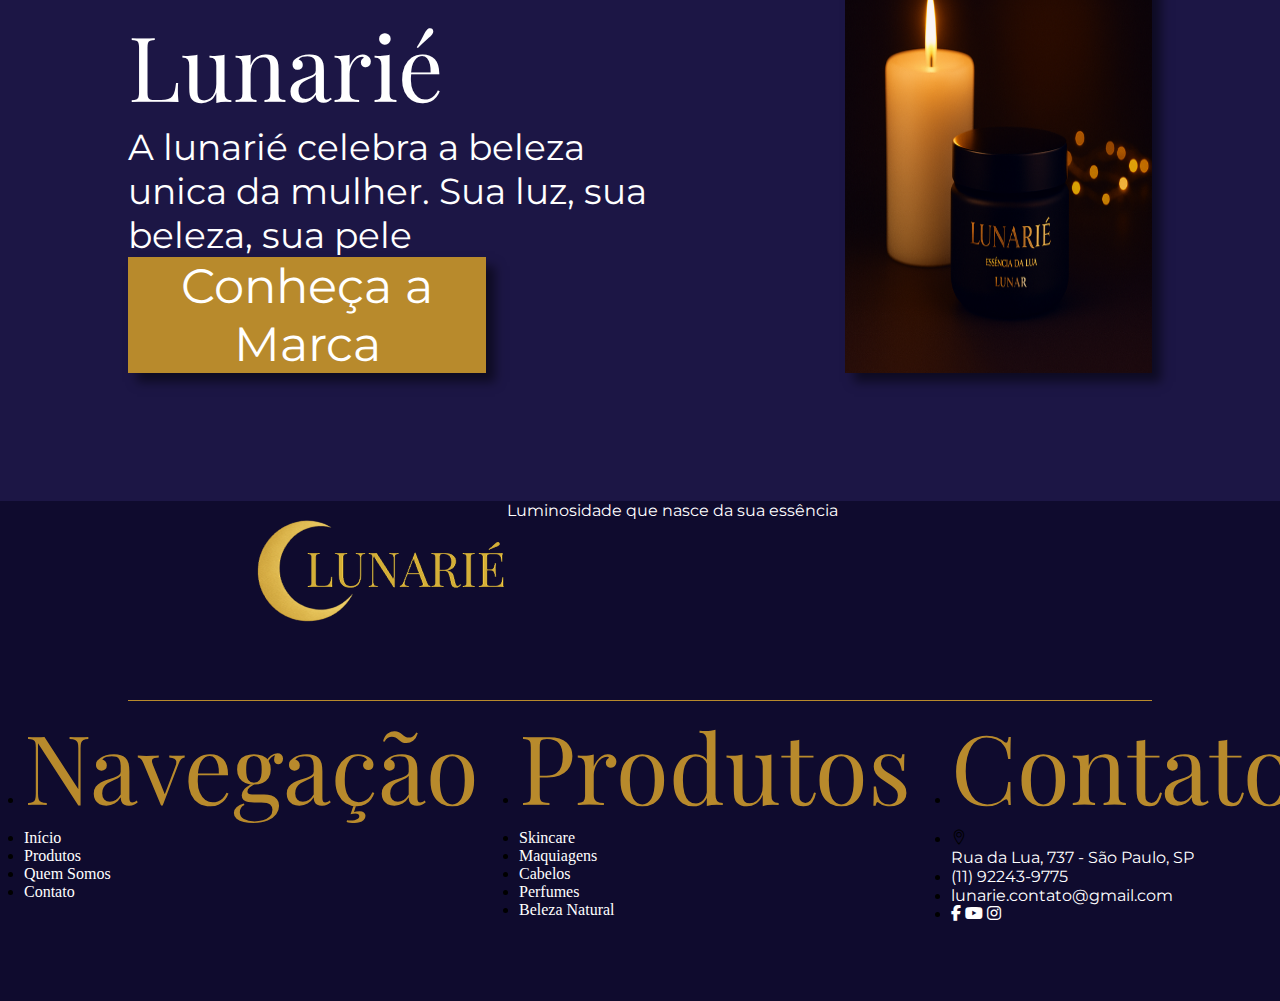
<file: home.html>
<!DOCTYPE html>
<html lang="en">

<head>
    <meta charset="UTF-8">
    <meta name="viewport" content="width=device-width, initial-scale=1.0">
    <title>Document</title>
    <link rel="stylesheet" href="style.css">
    <link rel="preconnect" href="https://fonts.googleapis.com">
    <link rel="preconnect" href="https://fonts.gstatic.com" crossorigin>
    <link
        href="https://fonts.googleapis.com/css2?family=Montserrat:ital,wght@0,100..900;1,100..900&family=Playfair+Display:ital,wght@0,400..900;1,400..900&display=swap"
        rel="stylesheet">
    <link rel="stylesheet" href="Themify/themify-icons.css">
    <link rel="stylesheet" href="https://cdn.linearicons.com/free/1.0.0/icon-font.min.css">
    <link rel="stylesheet" href="https://cdnjs.cloudflare.com/ajax/libs/font-awesome/6.5.0/css/all.min.css">
</head>

<body>
    <section class="BodyHome">
        <section class="Home">
            <section class="hero">
                <header>
                    <div class="logo"><img src="Logo2 (1) 1.png" alt=""></div>

                    <div class="categorias">
                        <div class="categoria"><a href="home.html">
                                <p>Início</p>
                            </a></div>
                        <div class="categoria Dropdown">
                            <a href="produtos.html">
                                <p>Produtos</p>
                            </a>
                            <aside>
                                <ul>
                                    <li><a href="">Skincare</a></li>
                                    <li><a href="">Maquiagens</a></li>
                                    <li><a href="">Cabelos</a></li>
                                    <li><a href="">Perfumes</a></li>
                                    <li><a href="">Beleza Natural</a></li>
                                </ul>
                            </aside>
                        </div>
                        <div class="categoria"><a href="about.html">
                                <p>Quem Somos</p>
                            </a></div>
                        <div class="categoria"><a href="contact.html">
                                <p>Contato</p>
                            </a></div>
                        <div class="categoria">
                            <ul class="Simbolos">
                                <li><a href="busca.html"><i class="lnr lnr-magnifier"></i></a></li>
                                <li><a href="carrinho.html"><i class="lnr lnr-cart"></i></a></li>
                                <li><a href="cadastro.html"><i class="lnr lnr-user"></i></a></li>
                            </ul>
                        </div>
                    </div>
                </header>
                <main>
                    <img src="Group_1_cropped 1.png" alt="">
                    <div>
                        <h1>LUNARIÉ</h1>
                        <p>Luminosidade que nasce da sua essência</p>
                        <div class="botao boxShadow">
                            <a href="produtos.html">
                                <p>Conheça a coleção</p>
                            </a>
                        </div>
                    </div>
                </main>
            </section>
            <section class="destaques"></section>
            <section class="sobre"></section>
            <section class="footer"></section>
        </section>
        <section class="Destaques">
            <h1 class="branco Topico">Destaques</h1>
            <div class="Produtos">
                <div class="Produto"><img src="Principal/Produtos/Produto0.png" alt="">
                    <p class="Desc">
                        <<<<<<<<<<<<<<<<< /p>
                </div>
                <a href="produto.html" class="Produto boxShadow">
                    <img src="Principal/Produtos/Produto1.png" alt="">
                    <p class="Desc">Lunarié Essência da Lua</p>
                </a>
                <a href="produto.html" class="Produto boxShadow">
                    <img src="Principal/Produtos/Produto2.png" alt="">
                    <p class="Desc">Lunarié Néctar de Lua</p>
                </a>
                <a href="produto.html" class="Produto boxShadow">
                    <img src="Principal/Produtos/Produto3.png" alt="">
                    <p class="Desc">Lunarié Olhar Celeste</p>
                </a>
                <div class="Produto"><img src="Principal/Produtos/Produto0.png" alt="">
                    <p class="Desc">>>>>>>>>>>>>>>>>></p>
                </div>
            </div>
        </section>
        <section class="Sobre">
            <div class="txt">
                <h1 class="branco Topico">Sobre a Lunarié</h1>
                <p>A lunarié celebra a beleza unica da mulher. Sua luz, sua beleza, sua pele</p>
                <div class="botaoQ boxShadow">
                    <a href="about.html">
                        <p>Conheça a Marca</p>
                    </a>
                </div>
            </div>
            <div class="img"><img class="boxShadow" src="Principal/Sobre.png" alt=""></div>
        </section>
        <section class="Footer">
            <header>
                <div class="logo"><img src="Logo2 (1) 1.png" alt=""></div>
                <div>
                    <p>Luminosidade que nasce da sua essência</p>
                </div>
            </header>
            <footer>
                <div class="lista">
                    <ul>
                        <li>
                            <h1>Navegação</h1>
                        </li>
                        <li class="Branco"><a href="home.html">Início</a></li>
                        <li class="Branco Dropdown"><a href="produtos.html">Produtos</a></li>
                        <li class="Branco"><a href="about.html">Quem Somos</a></li>
                        <li class="Branco"><a href="contact.html">Contato</a></li>
                    </ul>
                </div>
                <div class="lista">
                    <ul>
                        <li>
                            <h1>Produtos</h1>
                        </li>
                        <li class="Branco"><a href="produtos.html">Skincare</a></li>
                        <li class="Branco"><a href="produtos.html">Maquiagens</a></li>
                        <li class="Branco"><a href="produtos.html">Cabelos</a></li>
                        <li class="Branco"><a href="produtos.html">Perfumes</a></li>
                        <li class="Branco"><a href="produtos.html">Beleza Natural</a></li>
                    </ul>
                </div>
                <div class="lista">
                    <ul>
                        <li>
                            <h1>Contato</h1>
                        </li>
                        <li class="Branco"><i class="ti-location-pin"></i>
                            <p>Rua da Lua, 737 - São Paulo, SP</p>
                        </li>
                        <li class="Branco"><i class="lnr lnr-phone-handset"></i>
                            <p>(11) 92243-9775</p>
                        </li>
                        <li class="Branco"><i class="lnr lnr-envelope"></i>
                            <p>lunarie.contato@gmail.com</p>
                        </li>
                        <li>
                            <div class="simbolos">
                                <a href="#"><i class="fa-brands fa-facebook-f"></i></a>
                                <a href="#"><i class="fa-brands fa-youtube"></i></a>
                                <a href="#"><i class="fa-brands fa-instagram"></i></a>
                            </div>
                        </li>
                    </ul>
                </div>
            </footer>
        </section>
    </section>
</body>

</html>
</file>
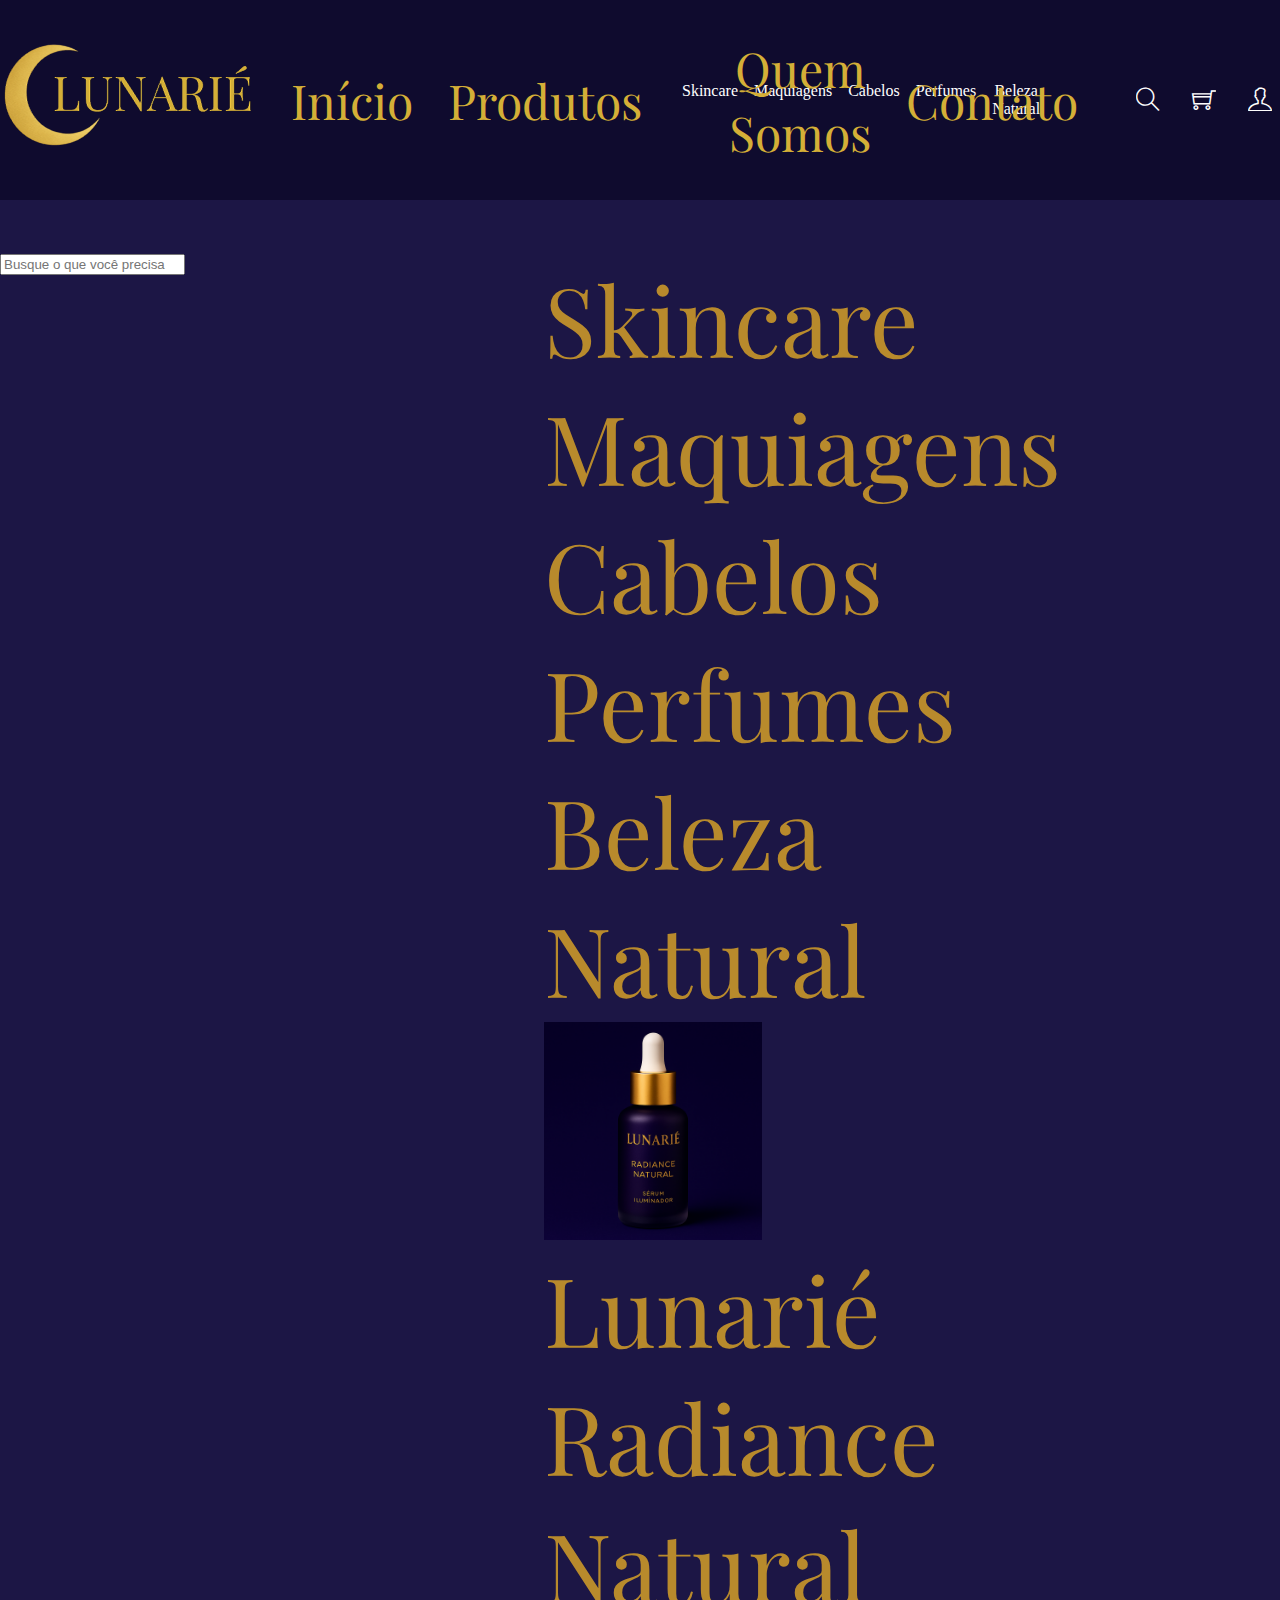
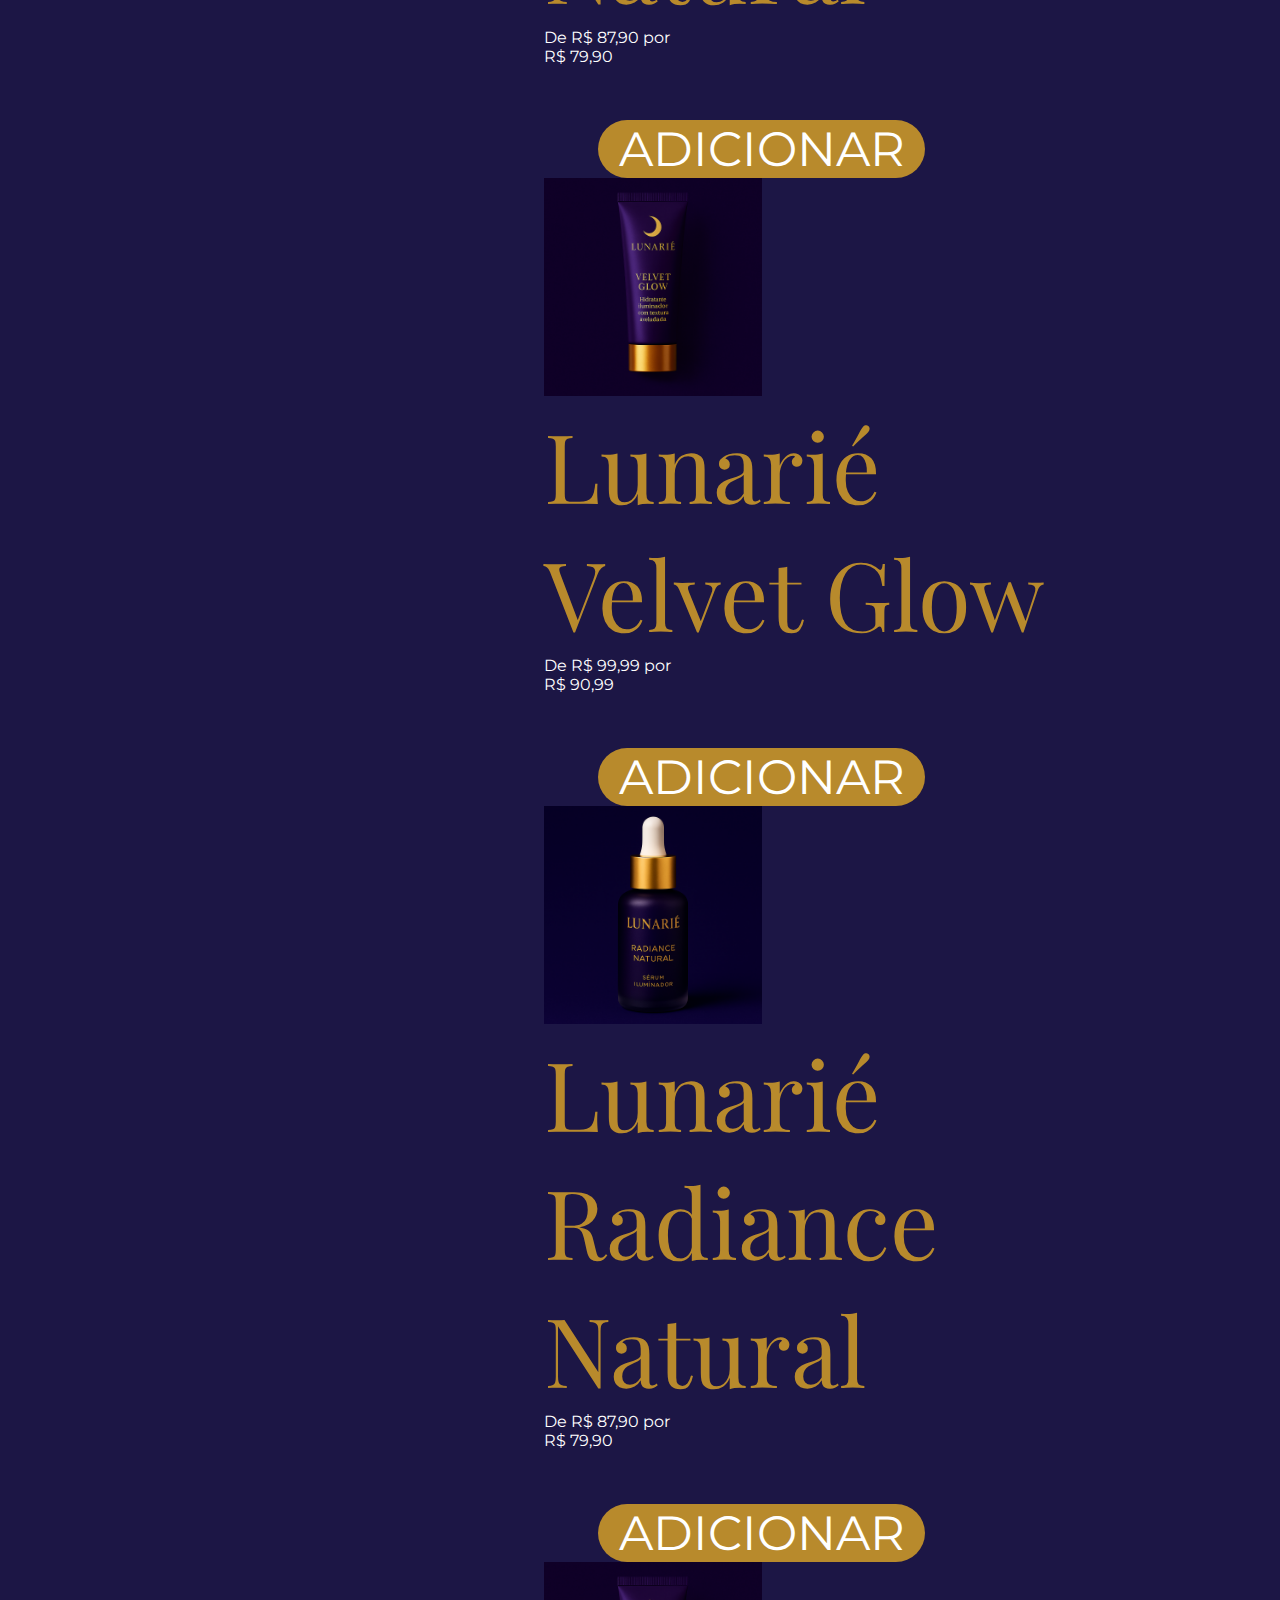
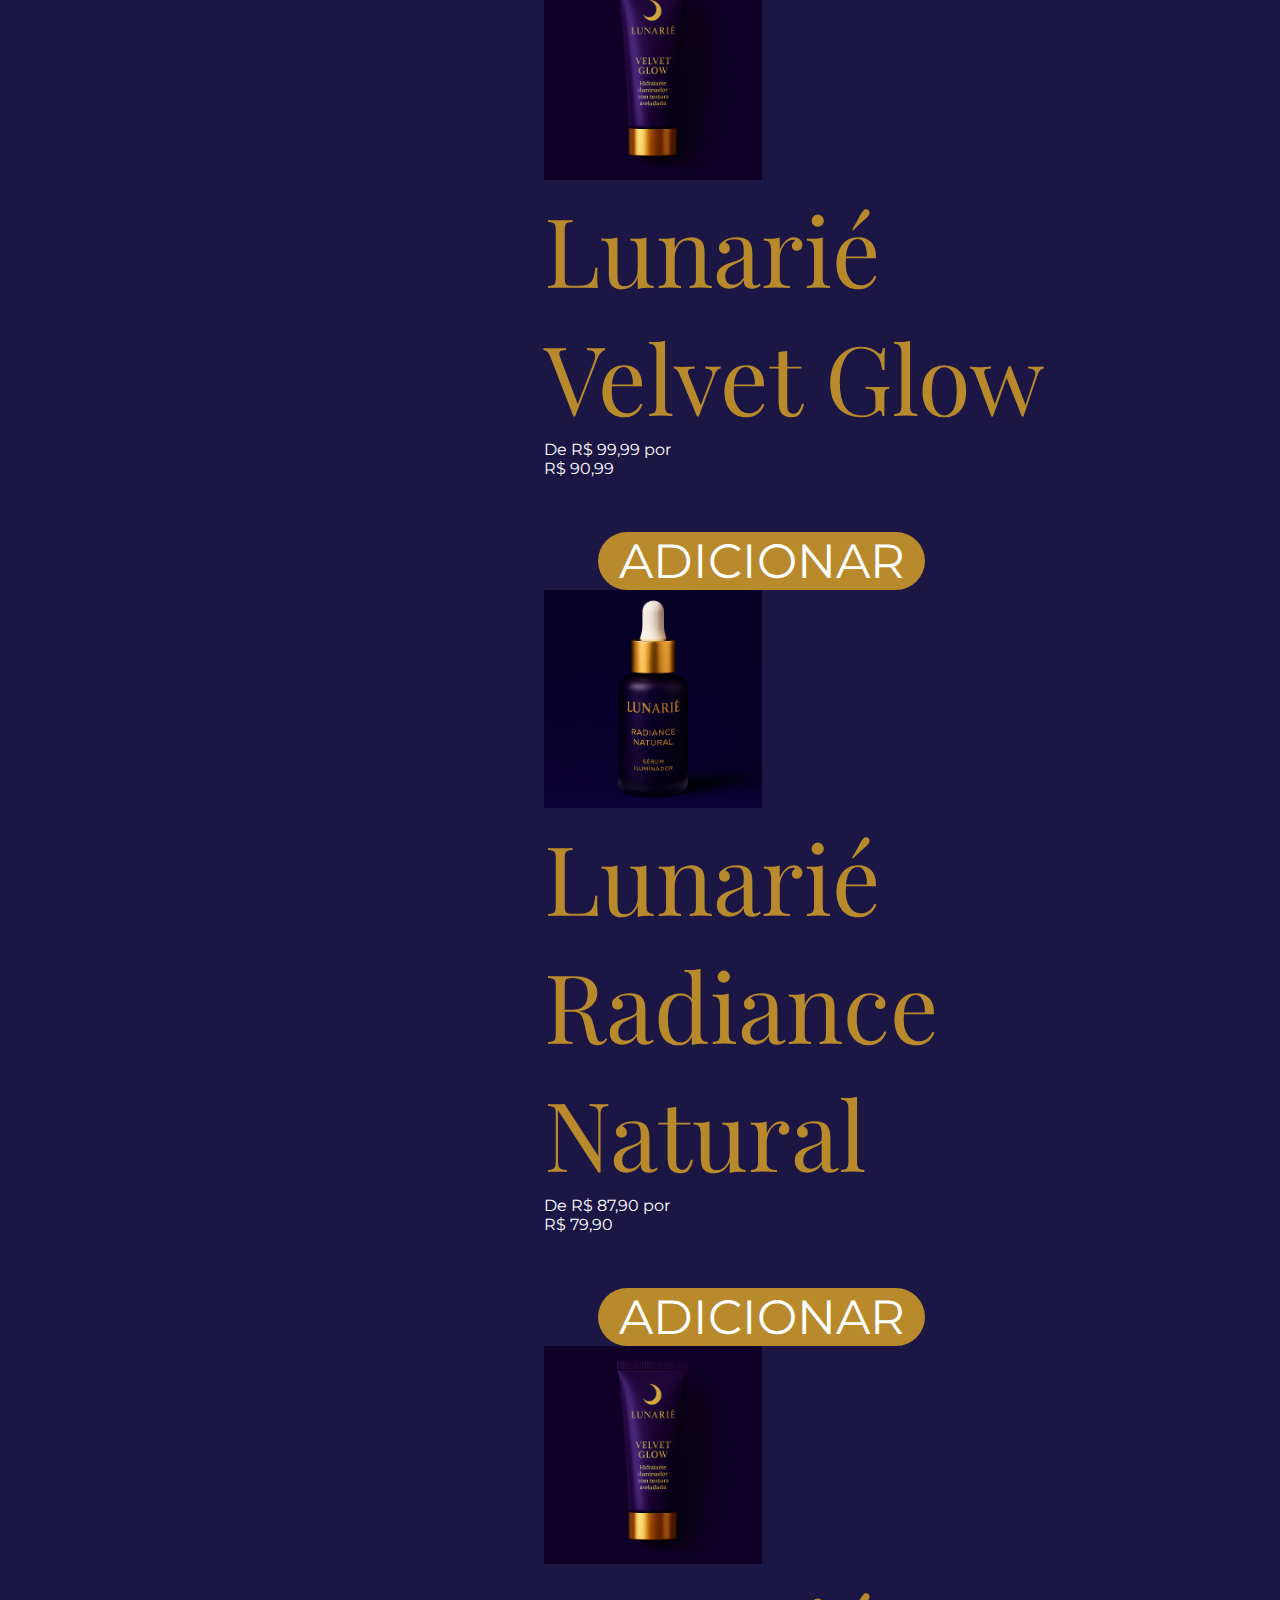
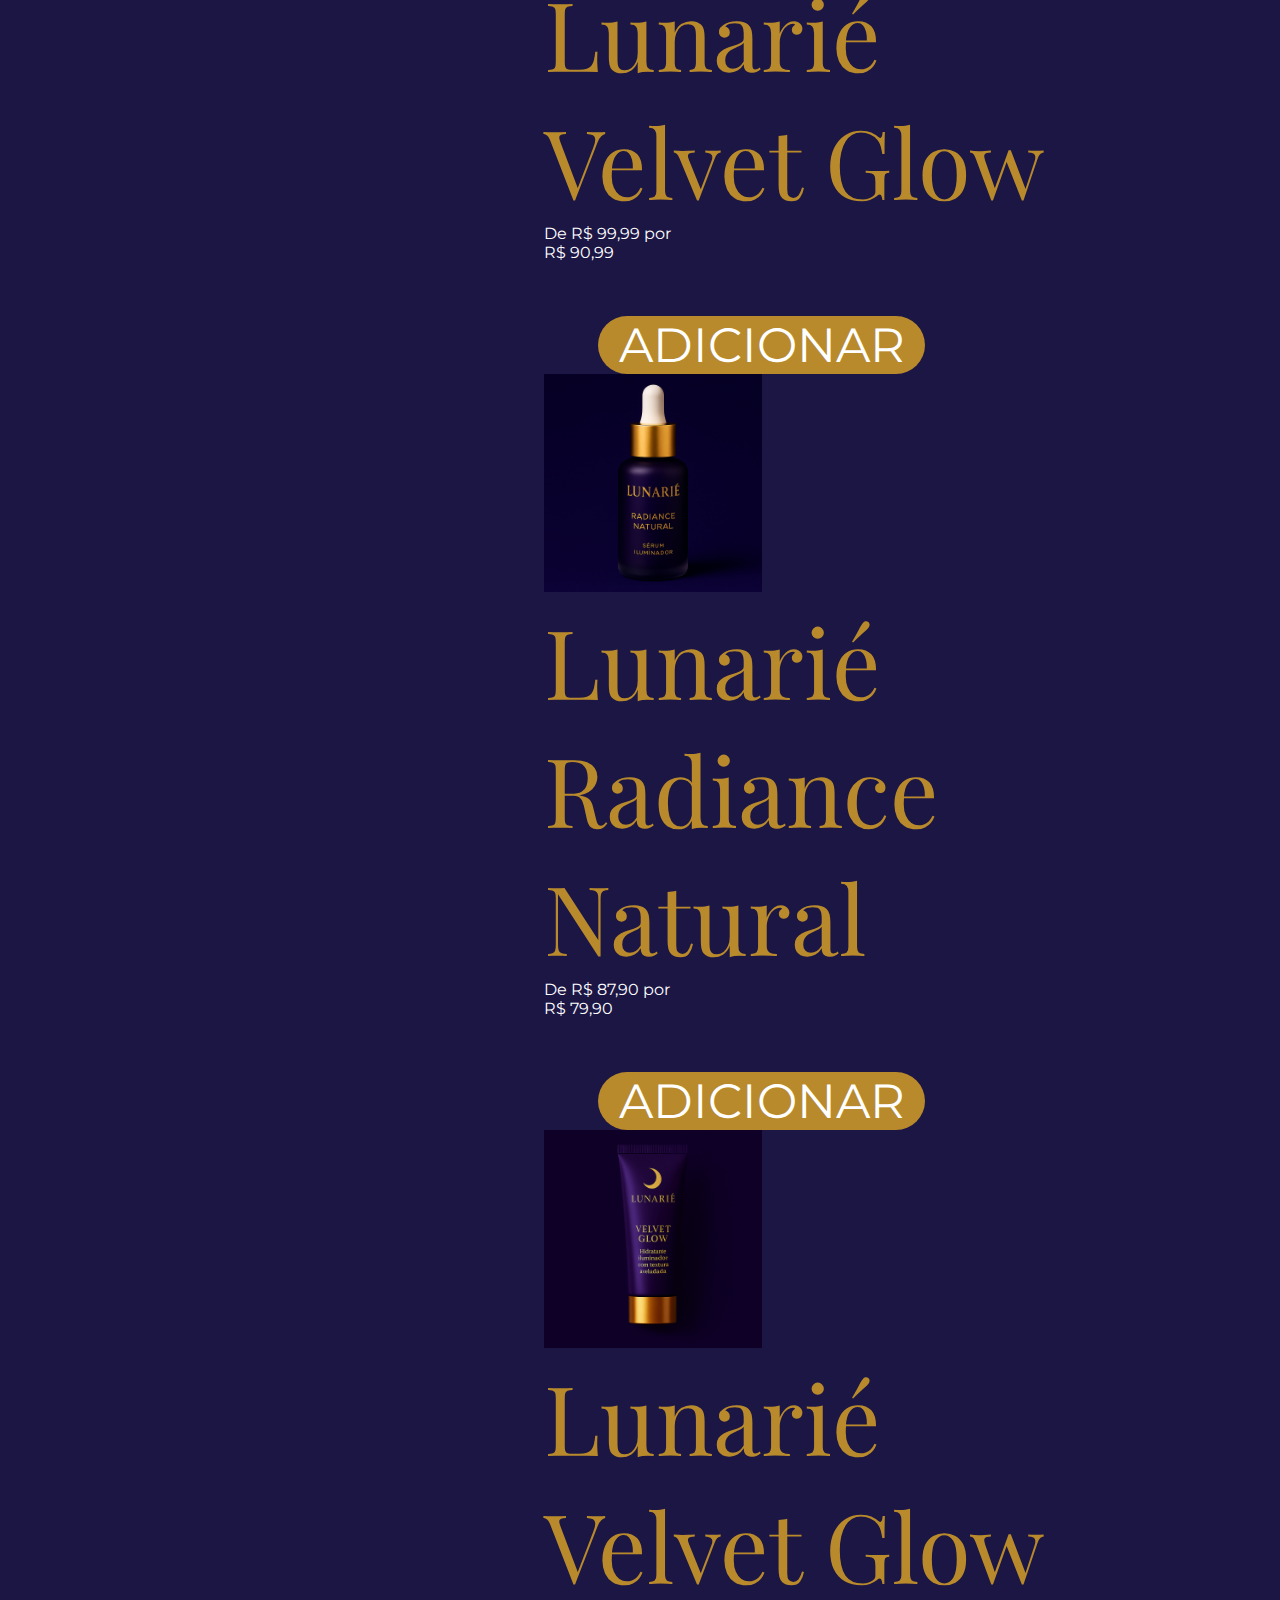
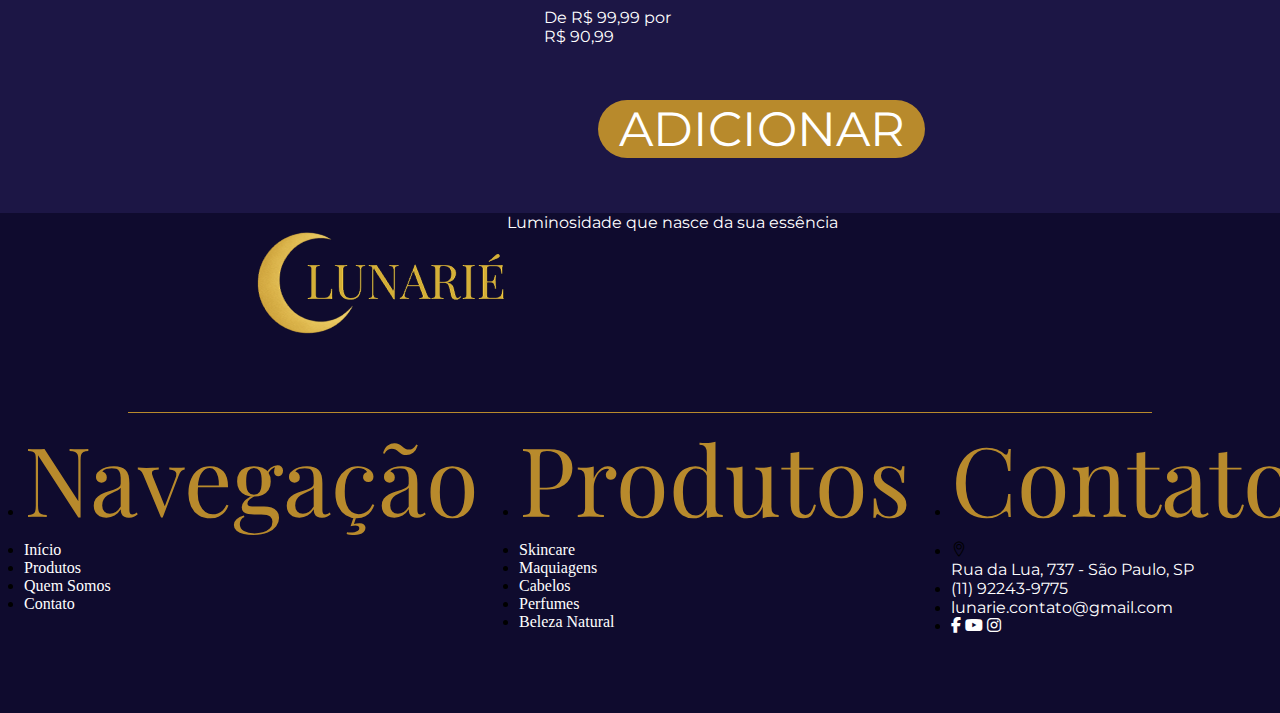
<file: produtos.html>
<!DOCTYPE html>
<html lang="en">

<head>
    <meta charset="UTF-8">
    <meta name="viewport" content="width=device-width, initial-scale=1.0">
    <title>Lunarie | Página de Busca</title>
    <link rel="stylesheet" href="style.css">
    <link rel="preconnect" href="https://fonts.googleapis.com">
    <link rel="preconnect" href="https://fonts.gstatic.com" crossorigin>
    <link
        href="https://fonts.googleapis.com/css2?family=Montserrat:ital,wght@0,100..900;1,100..900&family=Playfair+Display:ital,wght@0,400..900;1,400..900&display=swap"
        rel="stylesheet">
    <link rel="stylesheet" href="Themify/themify-icons.css">
    <link rel="stylesheet" href="https://cdn.linearicons.com/free/1.0.0/icon-font.min.css">
    <link rel="stylesheet" href="https://cdnjs.cloudflare.com/ajax/libs/font-awesome/6.5.0/css/all.min.css">
</head>

<body>
    <section class="BodyBusca">
        <section class="Busca">
            <section class="hero">
                <header>
                    <div class="logo"><img src="Logo2 (1) 1.png" alt=""></div>
                    <div class="categorias">
                        <div class="categoria"><a href="index.html">
                                <p>Início</p>
                            </a></div>
                            <div class="categoria Dropdown">
                                <a href="produtos.html">
                                    <p>Produtos</p>
                                </a>
                                <aside>
                                    <ul>
                                        <li><a href="produtos.html">Skincare</a></li>
                                        <li><a href="produtos.html">Maquiagens</a></li>
                                        <li><a href="produtos.html">Cabelos</a></li>
                                        <li><a href="produtos.html">Perfumes</a></li>
                                        <li><a href="produtos.html">Beleza Natural</a></li>
                                    </ul>
                                </aside>
                            </div>
                        <div class="categoria"><a href="about.html">
                                <p>Quem Somos</p>
                            </a></div>
                        <div class="categoria"><a href="contact.html">
                                <p>Contato</p>
                            </a></div>
                        <div class="categoria">
                            <ul class="Simbolos">
                                <li><a href="produtos.html"><i class="ti-search"></i></a></li>
                                <li><a href="carrinho.html"><i class="ti-shopping-cart"></i></a></li>
                                <li><a href="cadastro.html"><i class="ti-user"></i></a></li>
                            </ul>
                        </div>
                    </div>
                </header>
                <main>
                    <div class="Search">
                        <input type="text" placeholder="Busque o que você precisa">
                        <a href="#"><i class="lnr lnr-magnifier"></i></a>
                        <a href="#"><i class="lnr lnr-menu"></i></a>
                    </div>
                    <div class="Grade">
                        <div class="Categorias">
                            <div class="categoria">
                                <a href=""><h1>Skincare</h1></a>
                            </div>
                            <div class="categoria">
                                <a href=""><h1>Maquiagens</h1></a>
                            </div>
                            <div class="categoria">
                                <a href=""><h1>Cabelos</h1></a>
                            </div>
                            <div class="categoria">
                                <a href=""><h1>Perfumes</h1></a>
                            </div>
                            <div class="categoria">
                                <a href=""><h1>Beleza Natural</h1></a>
                            </div>
                        </div>
                        <aside>
                            <div class="produto">
                                 <div class="img"><img src="Busca/Radiance Natural.png" alt=""></div>
                                 <div class="txt">
                                    <h1>Lunarié <br> Radiance Natural</h1>
                                    <p>De <span>R$ 87,90</span> por <br> R$ 79,90</p>
                                 </div>
                                 <div class="botao"><a href=""><p>ADICIONAR</p></a></div>
                            </div>
                            <div class="produto">
                                 <div class="img"><img src="Busca/Velvet Glow.png" alt=""></div>
                                 <div class="txt">
                                    <h1>Lunarié <br> Velvet Glow</h1>
                                    <p>De <span>R$ 99,99</span> por<br> R$ 90,99</p>
                                 </div>
                                 <div class="botao"><a href=""><p>ADICIONAR</p></a></div>
                            </div>
                            <div class="produto">
                                 <div class="img"><img src="Busca/Radiance Natural.png" alt=""></div>
                                 <div class="txt">
                                    <h1>Lunarié <br> Radiance Natural</h1>
                                    <p>De <span>R$ 87,90</span> por <br> R$ 79,90</p>
                                 </div>
                                 <div class="botao"><a href=""><p>ADICIONAR</p></a></div>
                            </div>
                            <div class="produto">
                                 <div class="img"><img src="Busca/Velvet Glow.png" alt=""></div>
                                 <div class="txt">
                                    <h1>Lunarié <br> Velvet Glow</h1>
                                    <p>De <span>R$ 99,99</span> por<br> R$ 90,99</p>
                                 </div>
                                 <div class="botao"><a href=""><p>ADICIONAR</p></a></div>
                            </div>
                            <div class="produto">
                                 <div class="img"><img src="Busca/Radiance Natural.png" alt=""></div>
                                 <div class="txt">
                                    <h1>Lunarié <br> Radiance Natural</h1>
                                    <p>De <span>R$ 87,90</span> por <br> R$ 79,90</p>
                                 </div>
                                 <div class="botao"><a href=""><p>ADICIONAR</p></a></div>
                            </div>
                            <div class="produto">
                                 <div class="img"><img src="Busca/Velvet Glow.png" alt=""></div>
                                 <div class="txt">
                                    <h1>Lunarié <br> Velvet Glow</h1>
                                    <p>De <span>R$ 99,99</span> por<br> R$ 90,99</p>
                                 </div>
                                 <div class="botao"><a href=""><p>ADICIONAR</p></a></div>
                            </div>
                            <div class="produto">
                                 <div class="img"><img src="Busca/Radiance Natural.png" alt=""></div>
                                 <div class="txt">
                                    <h1>Lunarié <br> Radiance Natural</h1>
                                    <p>De <span>R$ 87,90</span> por <br> R$ 79,90</p>
                                 </div>
                                 <div class="botao"><a href=""><p>ADICIONAR</p></a></div>
                            </div>
                            <div class="produto">
                                 <div class="img"><img src="Busca/Velvet Glow.png" alt=""></div>
                                 <div class="txt">
                                    <h1>Lunarié <br> Velvet Glow</h1>
                                    <p>De <span>R$ 99,99</span> por<br> R$ 90,99</p>
                                 </div>
                                 <div class="botao"><a href=""><p>ADICIONAR</p></a></div>
                            </div>
                            
                        </aside>
                    </div>
                </main>
            </section>
            <section class="Footer">
            <header>
                <div class="logo"><img src="Logo2 (1) 1.png" alt=""></div>
                <div>
                    <p>Luminosidade que nasce da sua essência</p>
                </div>
            </header>
            <footer>
                <div class="lista">
                    <ul>
                        <li>
                            <h1>Navegação</h1>
                        </li>
                        <li class="Branco"><a href="index.html">Início</a></li>
                        <li class="Branco Dropdown"><a href="produtos.html">Produtos</a></li>
                        <li class="Branco"><a href="about.html">Quem Somos</a></li>
                        <li class="Branco"><a href="contact.html">Contato</a></li>
                    </ul>
                </div>
                <div class="lista">
                    <ul>
                        <li>
                            <h1>Produtos</h1>
                        </li>
                        <li class="Branco"><a href="produtos.html">Skincare</a></li>
                        <li class="Branco"><a href="produtos.html">Maquiagens</a></li>
                        <li class="Branco"><a href="produtos.html">Cabelos</a></li>
                        <li class="Branco"><a href="produtos.html">Perfumes</a></li>
                        <li class="Branco"><a href="produtos.html">Beleza Natural</a></li>
                    </ul>
                </div>
                <div class="lista">
                    <ul>
                        <li>
                            <h1>Contato</h1>
                        </li>
                        <li class="Branco"><i class="ti-location-pin"></i>
                            <p>Rua da Lua, 737 - São Paulo, SP</p>
                        </li>
                        <li class="Branco"><i class="lnr lnr-phone-handset"></i>
                            <p>(11) 92243-9775</p>
                        </li>
                        <li class="Branco"><i class="lnr lnr-envelope"></i>
                            <p>lunarie.contato@gmail.com</p>
                        </li>
                        <li>
                            <div class="simbolos">
                                <a href="#"><i class="fa-brands fa-facebook-f"></i></a>
                                <a href="#"><i class="fa-brands fa-youtube"></i></a>
                                <a href="#"><i class="fa-brands fa-instagram"></i></a>
                            </div>
                        </li>
                    </ul>
                </div>
            </footer>
        </section>
        </section>
    </section>
</body>

</html>
</file>
<file: style.css>
* {
    margin: 0;
    box-sizing: border-box;
}

a {
    text-decoration: none;
    color: white;
}

body {
    overflow-x: hidden;
    background-color: #1C1645;
}

h1,
h2,
h3,
h4,
h5,
h6 {
    font-size: 96px;
    color: #B88A2C;
    font-family: 'Playfair Display';
    font-weight: 400;
}

.branco {
    color: #ffffff !important;
}

.dourado {
    color: #B88A2C;
}

.boxShadow {
    box-shadow: 9px 9px 10px rgba(0, 0, 0, 0.5);
}

p {
    color: #FFFFFF;
    font-family: 'Montserrat';
}

.hero header {
    height: 200px;
    background-color: #0F0B2E;
    display: flex;

    .logo {
        display: flex;
        align-items: center;
        justify-content: center;
        height: 100%;
        width: 20%
    }

    .categorias {
        height: 100%;
        display: flex;
        align-items: center;
        justify-content: center;
        width: 80%;

        .categoria {
            height: 100%;
            width: 25%;
            display: flex;
            align-items: center;

            * {
                flex-grow: 1;
                text-align: center;
            }
        }

        p:hover {
            transform: scale(1.2);
            transition: 0.3s;
        }

        p {
            color: #D4AF37;
            font-size: 48px;
            font-family: "Playfair Display", serif;
        }

        ul {
            display: flex;
            gap: 16px;
        }

        ul li {

            list-style: none;
            display: inline-block;

            a i {
                display: inline-block;
                transform: scale(1.5);
            }

            a i:hover {
                transform: scale(2);
            }
        }
    }
}

main {
    display: flex;
    padding-right: 15%;

    img {
        width: 40%;
        height: 100%;
    }

    >div {
        width: 60%;
        padding: 5% 0px;

        >p {
            font-size: 80px;
            font-weight: 400;

        }

        .botao {
            margin-top: 10%;
            margin-left: 10%;
            background-color: #B88A2C;
            border-radius: 100px;
            text-align: center;
            width: 60%;
            transition: 0.6s;

            p {
                font-size: 48px;
            }
        }

        .botao:hover {
            transform: scale(1.2);
        }
    }

}

.Destaques {
    text-align: center;

    .Produtos {
        margin: 5% 0;
        display: flex;
        flex-wrap: nowrap;
        justify-content: center;

        .Produto {
            flex-shrink: 0;
            display: flex;
            flex-flow: column;
            align-items: center;
            justify-content: center;
            background-color: #0F0B2E;
            width: 25%;
            margin: 0 2.5%;
            height: auto;
            aspect-ratio: 1 / 1;
            border-radius: 30px;
            transition: 0.5s;

            .Desc {
                color: #FFFFFF;
                text-transform: uppercase;
                font-size: 26px;
                font-weight: 300px;
            }

            img {
                width: 80%;
                height: 80%;
                border-radius: 30px;
            }

            p {
                transition: 0.5s;
            }
        }

        .Produto:hover {

            p {
                color: #B88A2C;
            }
        }
    }
}

.Sobre {
    display: flex;
    padding: 0 10%;
    padding-bottom: 10%;

    .txt {
        width: 70%;
        display: flex;
        flex-flow: column;

        h1 {
            width: 75%;
            font-size: 90px;

        }

        >p {
            width: 75%;
            font-size: 36px;

        }

        .botaoQ {
            background-color: #B88A2C;
            width: 50%;
            text-align: center;
            transition: 0.6s;

            p {
                font-size: 48px;
            }
        }

        .botaoQ:hover {
            transform: scale(1.2);
        }
    }

    .img {
        width: 30%;

        img {
            width: 100%;
            height: 100%;
        }
    }

}

.Footer {
    height: 500px;
    display: flex;
    flex-flow: column;
    background-color: #0F0B2E;
    align-items: center;
    header {
        text-align: center;
        width: 80%;
        height: 40%;
        padding: 0 10%;
        display: flex;
        border-bottom: 1px solid #B88A2C;
    }

    footer {
        display: flex;

        .lista {
            display: flex;
            flex-flow: column;
        }
    }
}
/* ======================================================================== */

.About main{
    background: #100C3B;
    background: linear-gradient(0deg,rgba(16, 12, 59, 1) 0%, rgba(39, 9, 76, 1) 100%);
}
@media (max-width: 550px) {}
</file>
<file: Themify/themify-icons.css>
@font-face {
	font-family: 'themify';
	src:url('fonts/themify.eot?-fvbane');
	src:url('fonts/themify.eot?#iefix-fvbane') format('embedded-opentype'),
		url('fonts/themify.woff?-fvbane') format('woff'),
		url('fonts/themify.ttf?-fvbane') format('truetype'),
		url('fonts/themify.svg?-fvbane#themify') format('svg');
	font-weight: normal;
	font-style: normal;
}

[class^="ti-"], [class*=" ti-"] {
	font-family: 'themify';
	speak: none;
	font-style: normal;
	font-weight: normal;
	font-variant: normal;
	text-transform: none;
	line-height: 1;

	/* Better Font Rendering =========== */
	-webkit-font-smoothing: antialiased;
	-moz-osx-font-smoothing: grayscale;
}

.ti-wand:before {
	content: "\e600";
}
.ti-volume:before {
	content: "\e601";
}
.ti-user:before {
	content: "\e602";
}
.ti-unlock:before {
	content: "\e603";
}
.ti-unlink:before {
	content: "\e604";
}
.ti-trash:before {
	content: "\e605";
}
.ti-thought:before {
	content: "\e606";
}
.ti-target:before {
	content: "\e607";
}
.ti-tag:before {
	content: "\e608";
}
.ti-tablet:before {
	content: "\e609";
}
.ti-star:before {
	content: "\e60a";
}
.ti-spray:before {
	content: "\e60b";
}
.ti-signal:before {
	content: "\e60c";
}
.ti-shopping-cart:before {
	content: "\e60d";
}
.ti-shopping-cart-full:before {
	content: "\e60e";
}
.ti-settings:before {
	content: "\e60f";
}
.ti-search:before {
	content: "\e610";
}
.ti-zoom-in:before {
	content: "\e611";
}
.ti-zoom-out:before {
	content: "\e612";
}
.ti-cut:before {
	content: "\e613";
}
.ti-ruler:before {
	content: "\e614";
}
.ti-ruler-pencil:before {
	content: "\e615";
}
.ti-ruler-alt:before {
	content: "\e616";
}
.ti-bookmark:before {
	content: "\e617";
}
.ti-bookmark-alt:before {
	content: "\e618";
}
.ti-reload:before {
	content: "\e619";
}
.ti-plus:before {
	content: "\e61a";
}
.ti-pin:before {
	content: "\e61b";
}
.ti-pencil:before {
	content: "\e61c";
}
.ti-pencil-alt:before {
	content: "\e61d";
}
.ti-paint-roller:before {
	content: "\e61e";
}
.ti-paint-bucket:before {
	content: "\e61f";
}
.ti-na:before {
	content: "\e620";
}
.ti-mobile:before {
	content: "\e621";
}
.ti-minus:before {
	content: "\e622";
}
.ti-medall:before {
	content: "\e623";
}
.ti-medall-alt:before {
	content: "\e624";
}
.ti-marker:before {
	content: "\e625";
}
.ti-marker-alt:before {
	content: "\e626";
}
.ti-arrow-up:before {
	content: "\e627";
}
.ti-arrow-right:before {
	content: "\e628";
}
.ti-arrow-left:before {
	content: "\e629";
}
.ti-arrow-down:before {
	content: "\e62a";
}
.ti-lock:before {
	content: "\e62b";
}
.ti-location-arrow:before {
	content: "\e62c";
}
.ti-link:before {
	content: "\e62d";
}
.ti-layout:before {
	content: "\e62e";
}
.ti-layers:before {
	content: "\e62f";
}
.ti-layers-alt:before {
	content: "\e630";
}
.ti-key:before {
	content: "\e631";
}
.ti-import:before {
	content: "\e632";
}
.ti-image:before {
	content: "\e633";
}
.ti-heart:before {
	content: "\e634";
}
.ti-heart-broken:before {
	content: "\e635";
}
.ti-hand-stop:before {
	content: "\e636";
}
.ti-hand-open:before {
	content: "\e637";
}
.ti-hand-drag:before {
	content: "\e638";
}
.ti-folder:before {
	content: "\e639";
}
.ti-flag:before {
	content: "\e63a";
}
.ti-flag-alt:before {
	content: "\e63b";
}
.ti-flag-alt-2:before {
	content: "\e63c";
}
.ti-eye:before {
	content: "\e63d";
}
.ti-export:before {
	content: "\e63e";
}
.ti-exchange-vertical:before {
	content: "\e63f";
}
.ti-desktop:before {
	content: "\e640";
}
.ti-cup:before {
	content: "\e641";
}
.ti-crown:before {
	content: "\e642";
}
.ti-comments:before {
	content: "\e643";
}
.ti-comment:before {
	content: "\e644";
}
.ti-comment-alt:before {
	content: "\e645";
}
.ti-close:before {
	content: "\e646";
}
.ti-clip:before {
	content: "\e647";
}
.ti-angle-up:before {
	content: "\e648";
}
.ti-angle-right:before {
	content: "\e649";
}
.ti-angle-left:before {
	content: "\e64a";
}
.ti-angle-down:before {
	content: "\e64b";
}
.ti-check:before {
	content: "\e64c";
}
.ti-check-box:before {
	content: "\e64d";
}
.ti-camera:before {
	content: "\e64e";
}
.ti-announcement:before {
	content: "\e64f";
}
.ti-brush:before {
	content: "\e650";
}
.ti-briefcase:before {
	content: "\e651";
}
.ti-bolt:before {
	content: "\e652";
}
.ti-bolt-alt:before {
	content: "\e653";
}
.ti-blackboard:before {
	content: "\e654";
}
.ti-bag:before {
	content: "\e655";
}
.ti-move:before {
	content: "\e656";
}
.ti-arrows-vertical:before {
	content: "\e657";
}
.ti-arrows-horizontal:before {
	content: "\e658";
}
.ti-fullscreen:before {
	content: "\e659";
}
.ti-arrow-top-right:before {
	content: "\e65a";
}
.ti-arrow-top-left:before {
	content: "\e65b";
}
.ti-arrow-circle-up:before {
	content: "\e65c";
}
.ti-arrow-circle-right:before {
	content: "\e65d";
}
.ti-arrow-circle-left:before {
	content: "\e65e";
}
.ti-arrow-circle-down:before {
	content: "\e65f";
}
.ti-angle-double-up:before {
	content: "\e660";
}
.ti-angle-double-right:before {
	content: "\e661";
}
.ti-angle-double-left:before {
	content: "\e662";
}
.ti-angle-double-down:before {
	content: "\e663";
}
.ti-zip:before {
	content: "\e664";
}
.ti-world:before {
	content: "\e665";
}
.ti-wheelchair:before {
	content: "\e666";
}
.ti-view-list:before {
	content: "\e667";
}
.ti-view-list-alt:before {
	content: "\e668";
}
.ti-view-grid:before {
	content: "\e669";
}
.ti-uppercase:before {
	content: "\e66a";
}
.ti-upload:before {
	content: "\e66b";
}
.ti-underline:before {
	content: "\e66c";
}
.ti-truck:before {
	content: "\e66d";
}
.ti-timer:before {
	content: "\e66e";
}
.ti-ticket:before {
	content: "\e66f";
}
.ti-thumb-up:before {
	content: "\e670";
}
.ti-thumb-down:before {
	content: "\e671";
}
.ti-text:before {
	content: "\e672";
}
.ti-stats-up:before {
	content: "\e673";
}
.ti-stats-down:before {
	content: "\e674";
}
.ti-split-v:before {
	content: "\e675";
}
.ti-split-h:before {
	content: "\e676";
}
.ti-smallcap:before {
	content: "\e677";
}
.ti-shine:before {
	content: "\e678";
}
.ti-shift-right:before {
	content: "\e679";
}
.ti-shift-left:before {
	content: "\e67a";
}
.ti-shield:before {
	content: "\e67b";
}
.ti-notepad:before {
	content: "\e67c";
}
.ti-server:before {
	content: "\e67d";
}
.ti-quote-right:before {
	content: "\e67e";
}
.ti-quote-left:before {
	content: "\e67f";
}
.ti-pulse:before {
	content: "\e680";
}
.ti-printer:before {
	content: "\e681";
}
.ti-power-off:before {
	content: "\e682";
}
.ti-plug:before {
	content: "\e683";
}
.ti-pie-chart:before {
	content: "\e684";
}
.ti-paragraph:before {
	content: "\e685";
}
.ti-panel:before {
	content: "\e686";
}
.ti-package:before {
	content: "\e687";
}
.ti-music:before {
	content: "\e688";
}
.ti-music-alt:before {
	content: "\e689";
}
.ti-mouse:before {
	content: "\e68a";
}
.ti-mouse-alt:before {
	content: "\e68b";
}
.ti-money:before {
	content: "\e68c";
}
.ti-microphone:before {
	content: "\e68d";
}
.ti-menu:before {
	content: "\e68e";
}
.ti-menu-alt:before {
	content: "\e68f";
}
.ti-map:before {
	content: "\e690";
}
.ti-map-alt:before {
	content: "\e691";
}
.ti-loop:before {
	content: "\e692";
}
.ti-location-pin:before {
	content: "\e693";
}
.ti-list:before {
	content: "\e694";
}
.ti-light-bulb:before {
	content: "\e695";
}
.ti-Italic:before {
	content: "\e696";
}
.ti-info:before {
	content: "\e697";
}
.ti-infinite:before {
	content: "\e698";
}
.ti-id-badge:before {
	content: "\e699";
}
.ti-hummer:before {
	content: "\e69a";
}
.ti-home:before {
	content: "\e69b";
}
.ti-help:before {
	content: "\e69c";
}
.ti-headphone:before {
	content: "\e69d";
}
.ti-harddrives:before {
	content: "\e69e";
}
.ti-harddrive:before {
	content: "\e69f";
}
.ti-gift:before {
	content: "\e6a0";
}
.ti-game:before {
	content: "\e6a1";
}
.ti-filter:before {
	content: "\e6a2";
}
.ti-files:before {
	content: "\e6a3";
}
.ti-file:before {
	content: "\e6a4";
}
.ti-eraser:before {
	content: "\e6a5";
}
.ti-envelope:before {
	content: "\e6a6";
}
.ti-download:before {
	content: "\e6a7";
}
.ti-direction:before {
	content: "\e6a8";
}
.ti-direction-alt:before {
	content: "\e6a9";
}
.ti-dashboard:before {
	content: "\e6aa";
}
.ti-control-stop:before {
	content: "\e6ab";
}
.ti-control-shuffle:before {
	content: "\e6ac";
}
.ti-control-play:before {
	content: "\e6ad";
}
.ti-control-pause:before {
	content: "\e6ae";
}
.ti-control-forward:before {
	content: "\e6af";
}
.ti-control-backward:before {
	content: "\e6b0";
}
.ti-cloud:before {
	content: "\e6b1";
}
.ti-cloud-up:before {
	content: "\e6b2";
}
.ti-cloud-down:before {
	content: "\e6b3";
}
.ti-clipboard:before {
	content: "\e6b4";
}
.ti-car:before {
	content: "\e6b5";
}
.ti-calendar:before {
	content: "\e6b6";
}
.ti-book:before {
	content: "\e6b7";
}
.ti-bell:before {
	content: "\e6b8";
}
.ti-basketball:before {
	content: "\e6b9";
}
.ti-bar-chart:before {
	content: "\e6ba";
}
.ti-bar-chart-alt:before {
	content: "\e6bb";
}
.ti-back-right:before {
	content: "\e6bc";
}
.ti-back-left:before {
	content: "\e6bd";
}
.ti-arrows-corner:before {
	content: "\e6be";
}
.ti-archive:before {
	content: "\e6bf";
}
.ti-anchor:before {
	content: "\e6c0";
}
.ti-align-right:before {
	content: "\e6c1";
}
.ti-align-left:before {
	content: "\e6c2";
}
.ti-align-justify:before {
	content: "\e6c3";
}
.ti-align-center:before {
	content: "\e6c4";
}
.ti-alert:before {
	content: "\e6c5";
}
.ti-alarm-clock:before {
	content: "\e6c6";
}
.ti-agenda:before {
	content: "\e6c7";
}
.ti-write:before {
	content: "\e6c8";
}
.ti-window:before {
	content: "\e6c9";
}
.ti-widgetized:before {
	content: "\e6ca";
}
.ti-widget:before {
	content: "\e6cb";
}
.ti-widget-alt:before {
	content: "\e6cc";
}
.ti-wallet:before {
	content: "\e6cd";
}
.ti-video-clapper:before {
	content: "\e6ce";
}
.ti-video-camera:before {
	content: "\e6cf";
}
.ti-vector:before {
	content: "\e6d0";
}
.ti-themify-logo:before {
	content: "\e6d1";
}
.ti-themify-favicon:before {
	content: "\e6d2";
}
.ti-themify-favicon-alt:before {
	content: "\e6d3";
}
.ti-support:before {
	content: "\e6d4";
}
.ti-stamp:before {
	content: "\e6d5";
}
.ti-split-v-alt:before {
	content: "\e6d6";
}
.ti-slice:before {
	content: "\e6d7";
}
.ti-shortcode:before {
	content: "\e6d8";
}
.ti-shift-right-alt:before {
	content: "\e6d9";
}
.ti-shift-left-alt:before {
	content: "\e6da";
}
.ti-ruler-alt-2:before {
	content: "\e6db";
}
.ti-receipt:before {
	content: "\e6dc";
}
.ti-pin2:before {
	content: "\e6dd";
}
.ti-pin-alt:before {
	content: "\e6de";
}
.ti-pencil-alt2:before {
	content: "\e6df";
}
.ti-palette:before {
	content: "\e6e0";
}
.ti-more:before {
	content: "\e6e1";
}
.ti-more-alt:before {
	content: "\e6e2";
}
.ti-microphone-alt:before {
	content: "\e6e3";
}
.ti-magnet:before {
	content: "\e6e4";
}
.ti-line-double:before {
	content: "\e6e5";
}
.ti-line-dotted:before {
	content: "\e6e6";
}
.ti-line-dashed:before {
	content: "\e6e7";
}
.ti-layout-width-full:before {
	content: "\e6e8";
}
.ti-layout-width-default:before {
	content: "\e6e9";
}
.ti-layout-width-default-alt:before {
	content: "\e6ea";
}
.ti-layout-tab:before {
	content: "\e6eb";
}
.ti-layout-tab-window:before {
	content: "\e6ec";
}
.ti-layout-tab-v:before {
	content: "\e6ed";
}
.ti-layout-tab-min:before {
	content: "\e6ee";
}
.ti-layout-slider:before {
	content: "\e6ef";
}
.ti-layout-slider-alt:before {
	content: "\e6f0";
}
.ti-layout-sidebar-right:before {
	content: "\e6f1";
}
.ti-layout-sidebar-none:before {
	content: "\e6f2";
}
.ti-layout-sidebar-left:before {
	content: "\e6f3";
}
.ti-layout-placeholder:before {
	content: "\e6f4";
}
.ti-layout-menu:before {
	content: "\e6f5";
}
.ti-layout-menu-v:before {
	content: "\e6f6";
}
.ti-layout-menu-separated:before {
	content: "\e6f7";
}
.ti-layout-menu-full:before {
	content: "\e6f8";
}
.ti-layout-media-right-alt:before {
	content: "\e6f9";
}
.ti-layout-media-right:before {
	content: "\e6fa";
}
.ti-layout-media-overlay:before {
	content: "\e6fb";
}
.ti-layout-media-overlay-alt:before {
	content: "\e6fc";
}
.ti-layout-media-overlay-alt-2:before {
	content: "\e6fd";
}
.ti-layout-media-left-alt:before {
	content: "\e6fe";
}
.ti-layout-media-left:before {
	content: "\e6ff";
}
.ti-layout-media-center-alt:before {
	content: "\e700";
}
.ti-layout-media-center:before {
	content: "\e701";
}
.ti-layout-list-thumb:before {
	content: "\e702";
}
.ti-layout-list-thumb-alt:before {
	content: "\e703";
}
.ti-layout-list-post:before {
	content: "\e704";
}
.ti-layout-list-large-image:before {
	content: "\e705";
}
.ti-layout-line-solid:before {
	content: "\e706";
}
.ti-layout-grid4:before {
	content: "\e707";
}
.ti-layout-grid3:before {
	content: "\e708";
}
.ti-layout-grid2:before {
	content: "\e709";
}
.ti-layout-grid2-thumb:before {
	content: "\e70a";
}
.ti-layout-cta-right:before {
	content: "\e70b";
}
.ti-layout-cta-left:before {
	content: "\e70c";
}
.ti-layout-cta-center:before {
	content: "\e70d";
}
.ti-layout-cta-btn-right:before {
	content: "\e70e";
}
.ti-layout-cta-btn-left:before {
	content: "\e70f";
}
.ti-layout-column4:before {
	content: "\e710";
}
.ti-layout-column3:before {
	content: "\e711";
}
.ti-layout-column2:before {
	content: "\e712";
}
.ti-layout-accordion-separated:before {
	content: "\e713";
}
.ti-layout-accordion-merged:before {
	content: "\e714";
}
.ti-layout-accordion-list:before {
	content: "\e715";
}
.ti-ink-pen:before {
	content: "\e716";
}
.ti-info-alt:before {
	content: "\e717";
}
.ti-help-alt:before {
	content: "\e718";
}
.ti-headphone-alt:before {
	content: "\e719";
}
.ti-hand-point-up:before {
	content: "\e71a";
}
.ti-hand-point-right:before {
	content: "\e71b";
}
.ti-hand-point-left:before {
	content: "\e71c";
}
.ti-hand-point-down:before {
	content: "\e71d";
}
.ti-gallery:before {
	content: "\e71e";
}
.ti-face-smile:before {
	content: "\e71f";
}
.ti-face-sad:before {
	content: "\e720";
}
.ti-credit-card:before {
	content: "\e721";
}
.ti-control-skip-forward:before {
	content: "\e722";
}
.ti-control-skip-backward:before {
	content: "\e723";
}
.ti-control-record:before {
	content: "\e724";
}
.ti-control-eject:before {
	content: "\e725";
}
.ti-comments-smiley:before {
	content: "\e726";
}
.ti-brush-alt:before {
	content: "\e727";
}
.ti-youtube:before {
	content: "\e728";
}
.ti-vimeo:before {
	content: "\e729";
}
.ti-twitter:before {
	content: "\e72a";
}
.ti-time:before {
	content: "\e72b";
}
.ti-tumblr:before {
	content: "\e72c";
}
.ti-skype:before {
	content: "\e72d";
}
.ti-share:before {
	content: "\e72e";
}
.ti-share-alt:before {
	content: "\e72f";
}
.ti-rocket:before {
	content: "\e730";
}
.ti-pinterest:before {
	content: "\e731";
}
.ti-new-window:before {
	content: "\e732";
}
.ti-microsoft:before {
	content: "\e733";
}
.ti-list-ol:before {
	content: "\e734";
}
.ti-linkedin:before {
	content: "\e735";
}
.ti-layout-sidebar-2:before {
	content: "\e736";
}
.ti-layout-grid4-alt:before {
	content: "\e737";
}
.ti-layout-grid3-alt:before {
	content: "\e738";
}
.ti-layout-grid2-alt:before {
	content: "\e739";
}
.ti-layout-column4-alt:before {
	content: "\e73a";
}
.ti-layout-column3-alt:before {
	content: "\e73b";
}
.ti-layout-column2-alt:before {
	content: "\e73c";
}
.ti-instagram:before {
	content: "\e73d";
}
.ti-google:before {
	content: "\e73e";
}
.ti-github:before {
	content: "\e73f";
}
.ti-flickr:before {
	content: "\e740";
}
.ti-facebook:before {
	content: "\e741";
}
.ti-dropbox:before {
	content: "\e742";
}
.ti-dribbble:before {
	content: "\e743";
}
.ti-apple:before {
	content: "\e744";
}
.ti-android:before {
	content: "\e745";
}
.ti-save:before {
	content: "\e746";
}
.ti-save-alt:before {
	content: "\e747";
}
.ti-yahoo:before {
	content: "\e748";
}
.ti-wordpress:before {
	content: "\e749";
}
.ti-vimeo-alt:before {
	content: "\e74a";
}
.ti-twitter-alt:before {
	content: "\e74b";
}
.ti-tumblr-alt:before {
	content: "\e74c";
}
.ti-trello:before {
	content: "\e74d";
}
.ti-stack-overflow:before {
	content: "\e74e";
}
.ti-soundcloud:before {
	content: "\e74f";
}
.ti-sharethis:before {
	content: "\e750";
}
.ti-sharethis-alt:before {
	content: "\e751";
}
.ti-reddit:before {
	content: "\e752";
}
.ti-pinterest-alt:before {
	content: "\e753";
}
.ti-microsoft-alt:before {
	content: "\e754";
}
.ti-linux:before {
	content: "\e755";
}
.ti-jsfiddle:before {
	content: "\e756";
}
.ti-joomla:before {
	content: "\e757";
}
.ti-html5:before {
	content: "\e758";
}
.ti-flickr-alt:before {
	content: "\e759";
}
.ti-email:before {
	content: "\e75a";
}
.ti-drupal:before {
	content: "\e75b";
}
.ti-dropbox-alt:before {
	content: "\e75c";
}
.ti-css3:before {
	content: "\e75d";
}
.ti-rss:before {
	content: "\e75e";
}
.ti-rss-alt:before {
	content: "\e75f";
}
</file>
